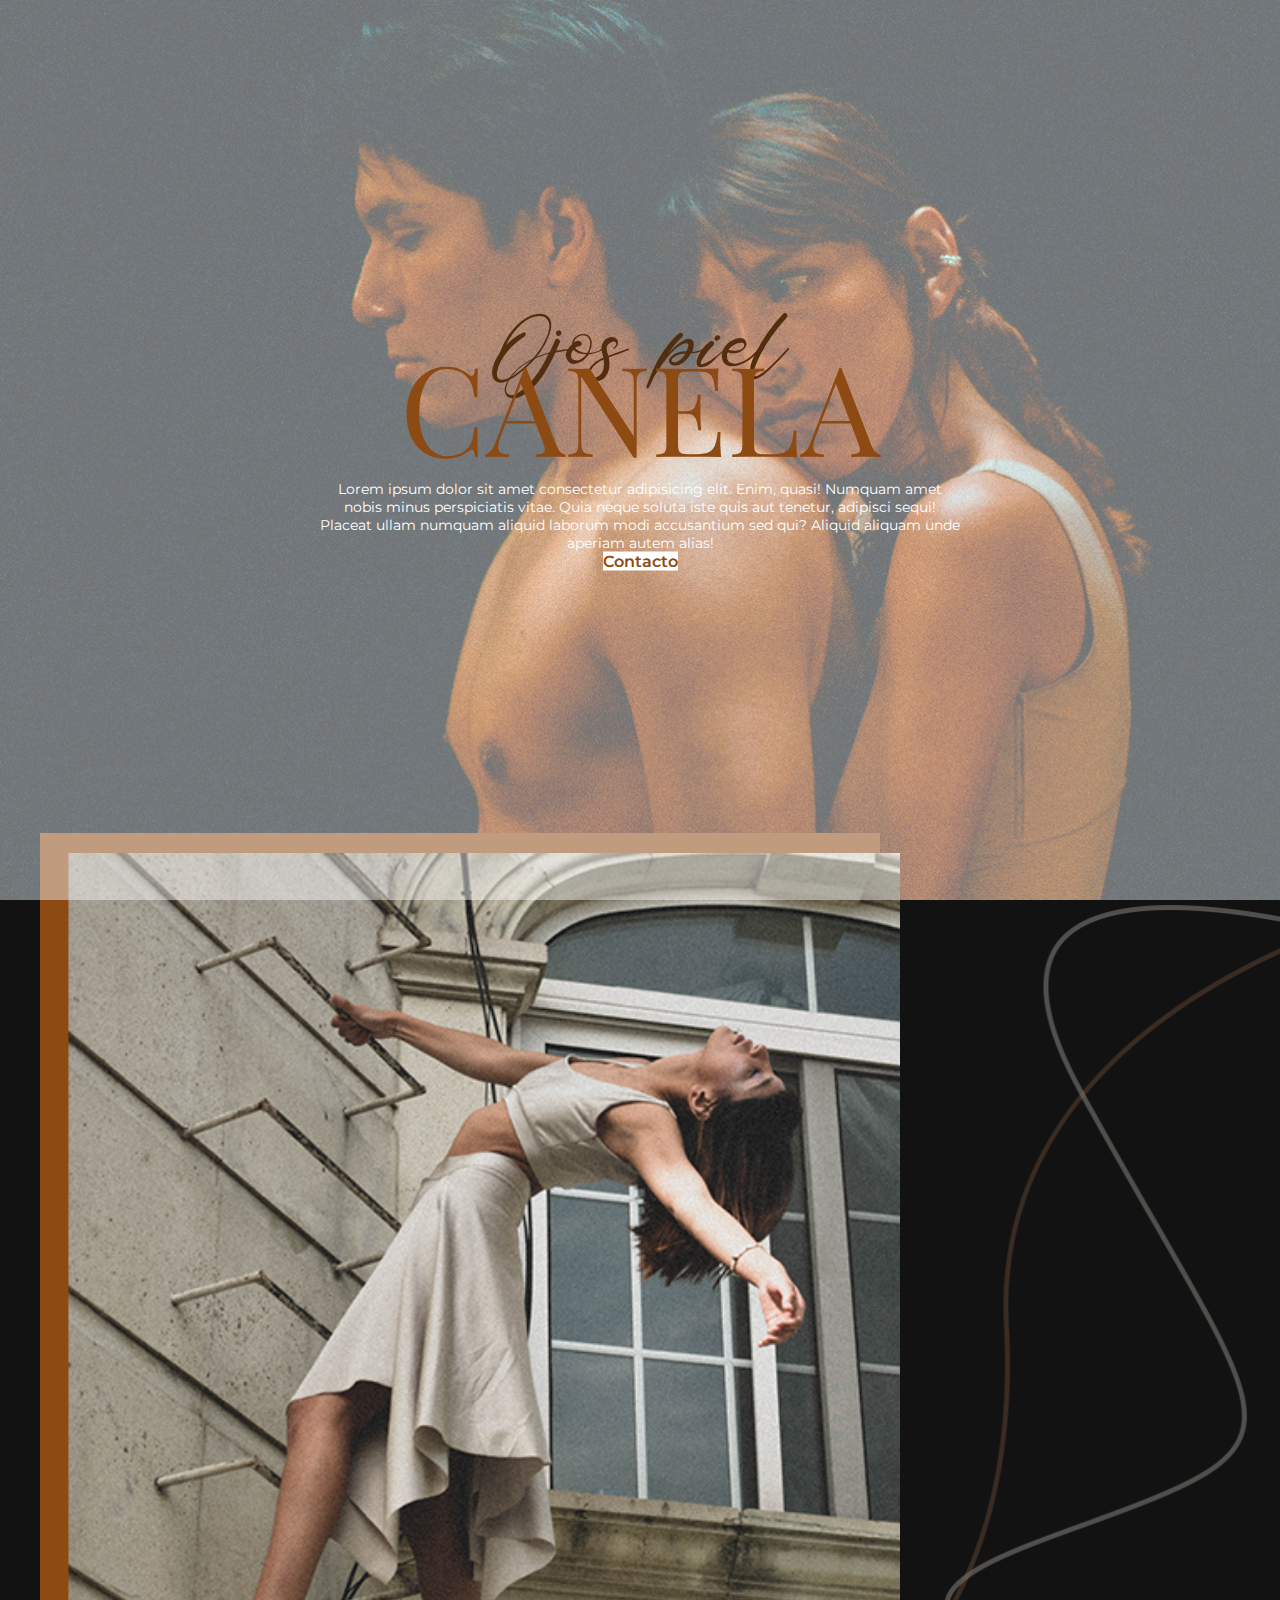
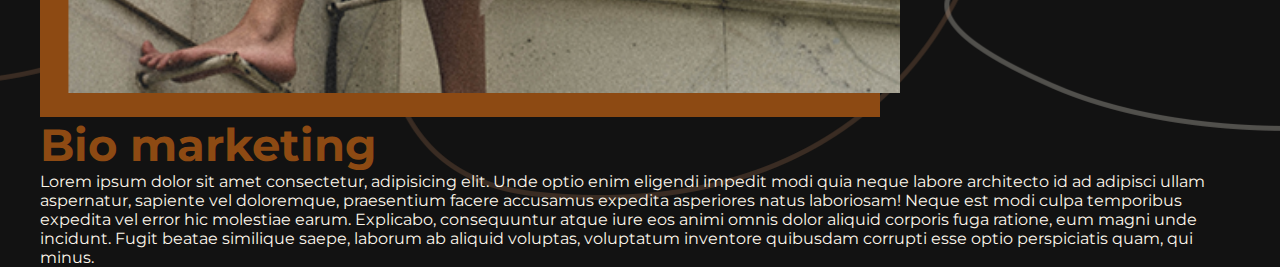
<file: index.html>
<!DOCTYPE html>
<html lang="es">

<head>
    <meta charset="UTF-8">
    <meta http-equiv="X-UA-Compatible" content="IE=edge">
    <meta name="viewport" content="width=device-width, initial-scale=1.0">
    <!-- meta -->
    <meta property="og:image" content="img/banner.png" />
    <meta name="description" content="Ojos Piel Canela" />

    <!-- <link rel="shortcut icon" href="img/favicon.png" type="image/x-icon"> -->

    <!-- FUENTE -->
    <link rel="preconnect" href="https://fonts.googleapis.com">
    <link rel="preconnect" href="https://fonts.gstatic.com" crossorigin>
    <link
        href="https://fonts.googleapis.com/css2?family=Montserrat:ital,wght@0,100;0,300;0,400;0,500;0,600;0,700;0,800;0,900;1,300;1,400;1,700&display=swap"
        rel="stylesheet">

    <!-- font awesome 5.15-->
    <link rel="stylesheet" href="https://cdnjs.cloudflare.com/ajax/libs/font-awesome/5.15.3/css/all.min.css"
        integrity="sha512-iBBXm8fW90+nuLcSKlbmrPcLa0OT92xO1BIsZ+ywDWZCvqsWgccV3gFoRBv0z+8dLJgyAHIhR35VZc2oM/gI1w=="
        crossorigin="anonymous" referrerpolicy="no-referrer" />

    <title>Ojos piel canela</title>
    <!-- style -->
    <link rel="stylesheet" href="css/styles.css">

    <!-- bootstrap -->
    <link href="https://cdn.jsdelivr.net/npm/bootstrap@5.0.1/dist/css/bootstrap.min.css" rel="stylesheet"
        integrity="sha384-+0n0xVW2eSR5OomGNYDnhzAbDsOXxcvSN1TPprVMTNDbiYZCxYbOOl7+AMvyTG2x" crossorigin="anonymous">


</head>

<body>
    <header>
        <!-- INICIO     DE MENU -->

        <nav class="" id="main-menu">

            <div class="logo">
                <a href="index.html"></a>
            </div>


            <div class="burger-menu" id="burger_menu">
                <a href="#menu-movil">
                    <i class="fas fa-bars"></i>
                </a>
            </div>
        </nav>

        <!-- FIN MENU -->


        <!-- MENU MOVIL -->
        <div class="menu-movil" id="menu_movil">
            <ul>
                <a href="index.html">
                    <li>INICIO</li>
                </a>
                <a href="music.html">
                    <li>MÚSICA</li>
                </a>
                <a href="videos.html">
                    <li>VIDEOS</li>
                </a>
                <a href="colaboracion.html">
                    <li>COLABORACIÓN</li>
                </a>
                <a href="contacto.html">
                    <li>CONTACTO</li>
                </a>
            </ul>

        </div>
        <!-- FIN MENU MOVIL -->
    </header>
    <!-- BANNER -->
    <main>
        <section>
            <div class="portada">

                <div class="titulo">

                    <h1>Ojos piel <br> <span>CANELA</span></h1>
                    <p>Lorem ipsum dolor sit amet consectetur adipisicing elit. Enim, quasi! Numquam amet nobis minus
                        perspiciatis vitae. Quia neque soluta iste quis aut tenetur, adipisci sequi! Placeat ullam
                        numquam aliquid laborum modi accusantium sed qui? Aliquid aliquam unde aperiam autem alias!</p>


                    <div class="buttons">
                        <a href="contacto.html" style="text-decoration: none;"><button type="button"
                                class="btn btn-info">Contacto</button></a>
                    </div>
                </div>
            </div>
        </section>
        <section id="bio_marketing">
            <div class="container about">
                <div class="row">
                    <div class="col-lg-12 d-flex flex-wrap justify-content-center align-items">
                        <div class="col-lg-6 col-md-12 d-flex justify-content-center">
                            <div class="cont-img">
                                <img src="img/imagen-bren-index.png" alt="">
                            </div>
                        </div>
                        <div class="col-lg-6 col-md-12 d-flex align-items-center justify-content-center my-5">
                            <div class="cont-text">
                                <h2>Bio marketing</h2>

                                <div class="parrafo">
                                    <p>Lorem ipsum dolor sit amet consectetur, adipisicing elit. Unde optio enim
                                        eligendi impedit modi quia neque labore architecto id ad adipisci ullam
                                        aspernatur, sapiente vel doloremque, praesentium facere accusamus expedita
                                        asperiores natus laboriosam! Neque est modi culpa temporibus expedita vel error
                                        hic molestiae earum. Explicabo, consequuntur atque iure eos animi omnis dolor
                                        aliquid corporis fuga ratione, eum magni unde incidunt. Fugit beatae similique
                                        saepe, laborum ab aliquid voluptas, voluptatum inventore quibusdam corrupti esse
                                        optio perspiciatis quam, qui minus.</p>
                                </div>
                            </div>
                        </div>
                    </div>
                </div>
            </div>
        </section>
    <script src="js/main.js"></script>
</body>
</html>
</file>
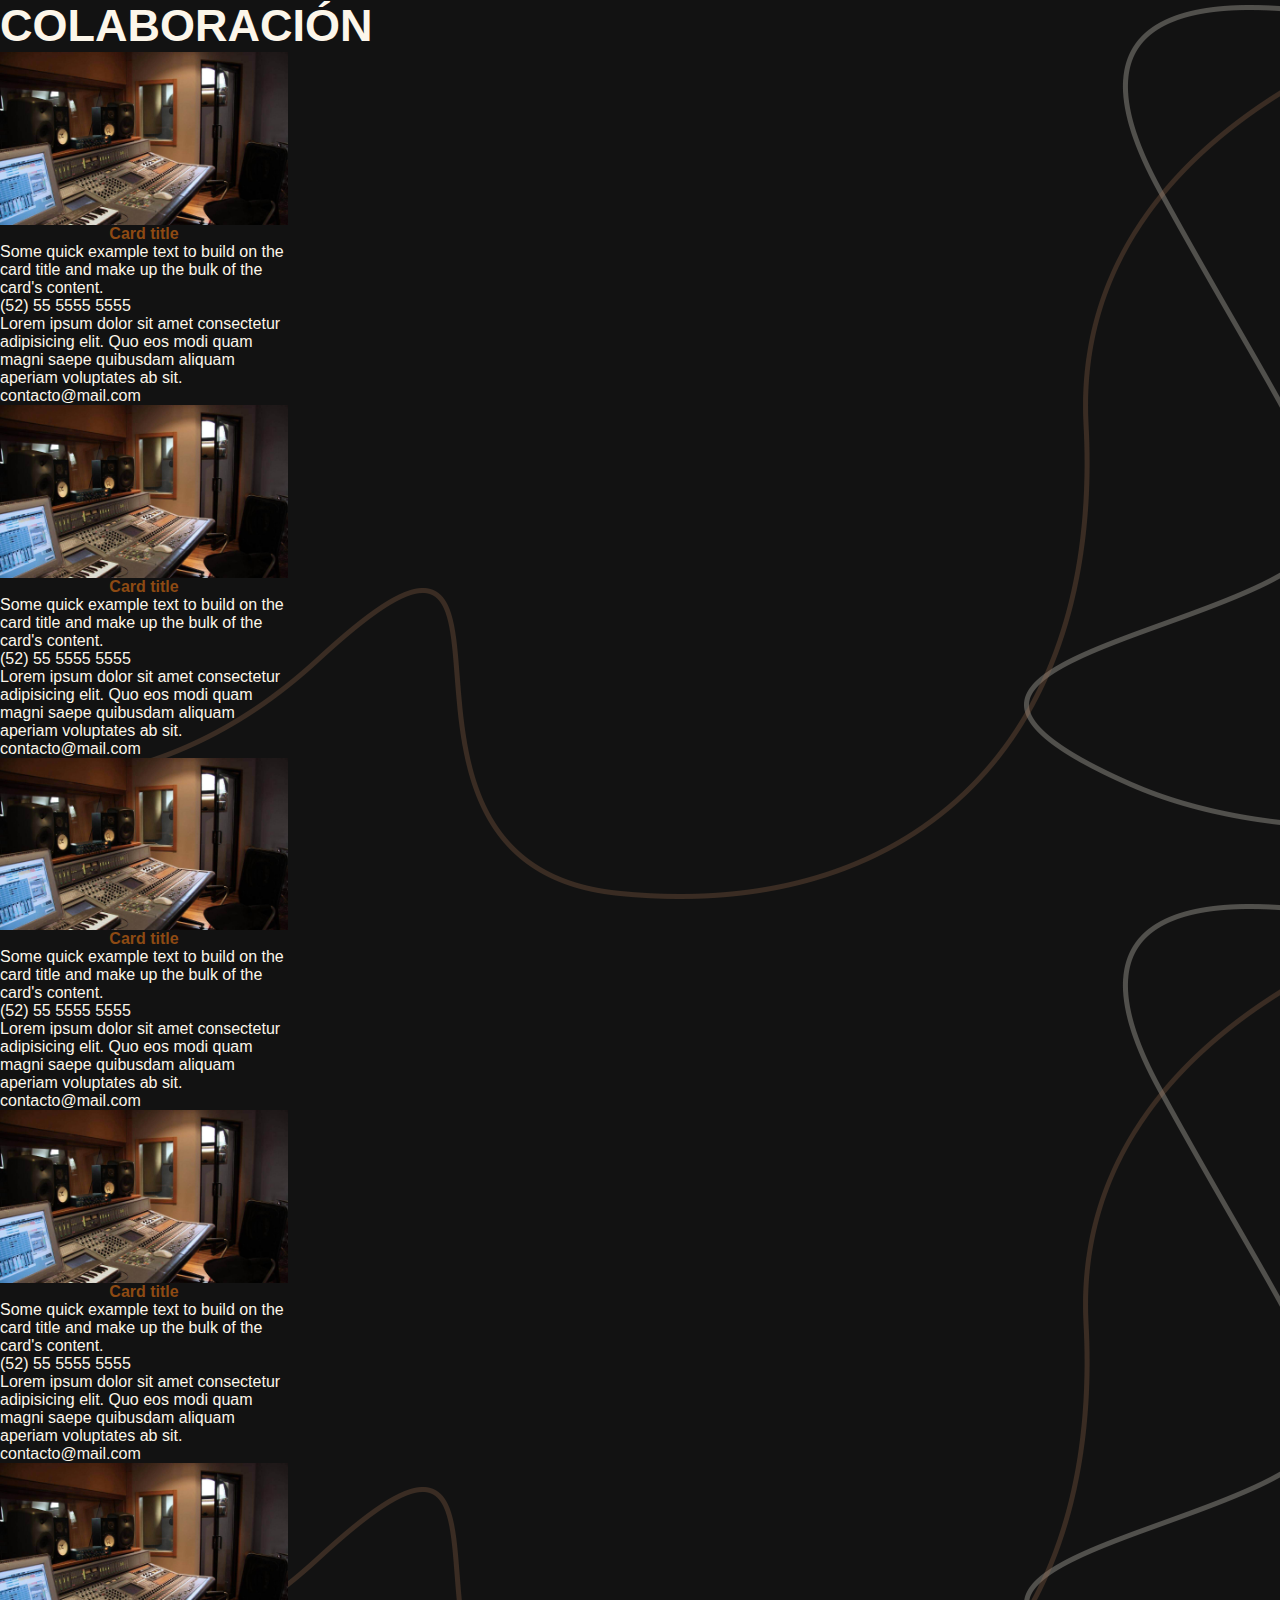
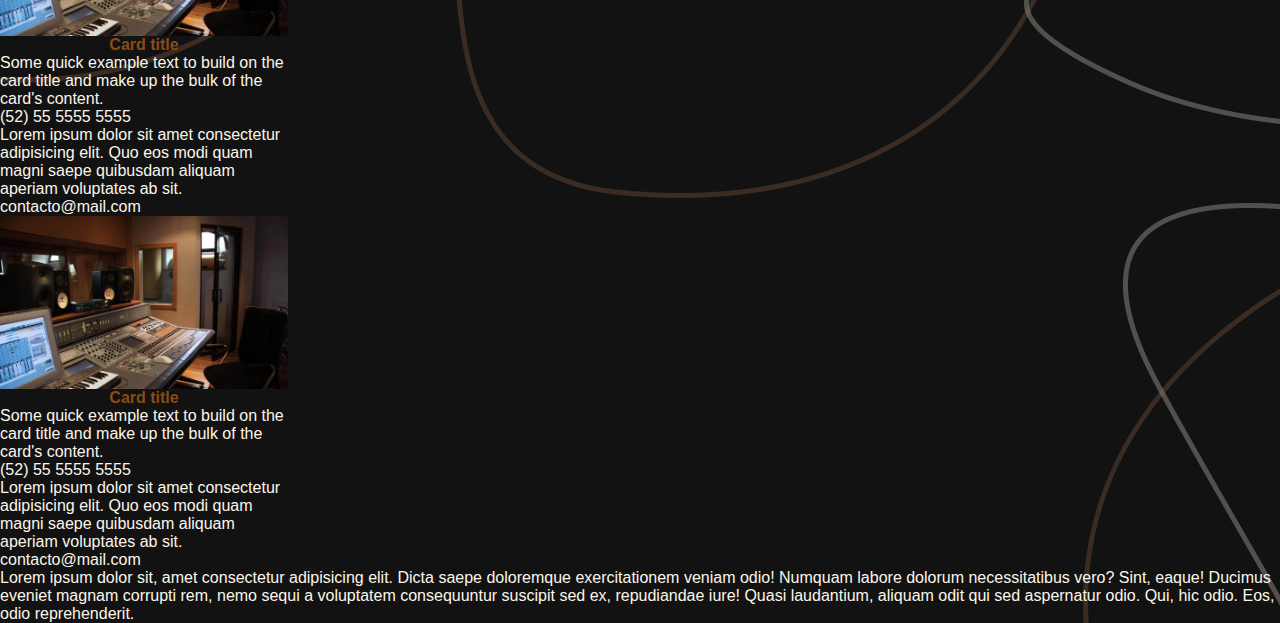
<file: colaboracion.html>
<!DOCTYPE html>
<html lang="es">

<head>
  <meta charset="UTF-8">
  <meta http-equiv="X-UA-Compatible" content="IE=edge">
  <meta name="viewport" content="width=device-width, initial-scale=1.0">
  <!-- meta -->
  <meta property="og:image" content="img/banner.png" />
  <meta name="description" content="Ojos Piel Canela" />

  <!-- font awesome 5.15-->
  <link rel="stylesheet" href="https://cdnjs.cloudflare.com/ajax/libs/font-awesome/5.15.3/css/all.min.css"
    integrity="sha512-iBBXm8fW90+nuLcSKlbmrPcLa0OT92xO1BIsZ+ywDWZCvqsWgccV3gFoRBv0z+8dLJgyAHIhR35VZc2oM/gI1w=="
    crossorigin="anonymous" referrerpolicy="no-referrer" />

  <title>Ojos Piel Canela</title>
  <!-- style -->
  <link rel="stylesheet" href="css/styles.css">
  <link rel="stylesheet" href="css/tabs.css">
  <!-- <link rel="shortcut icon" href="img/favicon.png" type="image/x-icon"> -->
  <!-- bootstrap -->
  <link href="https://cdn.jsdelivr.net/npm/bootstrap@5.0.1/dist/css/bootstrap.min.css" rel="stylesheet"
    integrity="sha384-+0n0xVW2eSR5OomGNYDnhzAbDsOXxcvSN1TPprVMTNDbiYZCxYbOOl7+AMvyTG2x" crossorigin="anonymous">

  <!-- JavaScript Bundle with Popper -->
  <script src="https://cdn.jsdelivr.net/npm/bootstrap@5.0.2/dist/js/bootstrap.bundle.min.js"
    integrity="sha384-MrcW6ZMFYlzcLA8Nl+NtUVF0sA7MsXsP1UyJoMp4YLEuNSfAP+JcXn/tWtIaxVXM" crossorigin="anonymous">
  </script>
</head>

<body>
    <header>
        <!-- INICIO     DE MENU -->

        <nav class="" id="main-menu">

            <div class="logo">
                <a href="index.html"></a>
            </div>


            <div class="burger-menu" id="burger_menu">
                <a href="#menu-movil">
                    <i class="fas fa-bars"></i>
                </a>
            </div>
        </nav>

        <!-- FIN MENU -->


        <!-- MENU MOVIL -->
        <div class="menu-movil" id="menu_movil">
            <ul>
                <a href="index.html">
                    <li>INICIO</li>
                </a>
                <a href="music.html">
                    <li>MÚSICA</li>
                </a>
                <a href="videos.html">
                    <li>VIDEOS</li>
                </a>
                <a href="colaboracion.html">
                    <li>COLABORACIÓN</li>
                </a>
                <a href="contacto.html">
                    <li>CONTACTO</li>
                </a>
            </ul>

        </div>
        <!-- FIN MENU MOVIL -->
    </header>

  <main>
    <section id="music-back">
      <div class="my-5 d-flex justify-content-center">
        <h2 class="text-white mt-5">
          COLABORACIÓN
        </h2>
      </div>
      <div class="container">
        <div class="row">
          <div class="col-lg-12 d-flex flex-wrap justify-content-around">

            <div class="col-lg-4 card my-4" style="width: 18rem;">

              <img src="img/como-abrir-una-disquera.jpg" class="" alt="">
              <div class="card-body p-0 my-2">
                <h5 class="card-title">Card title</h5>
                <p class="card-text text-white">Some quick example text to build on the card title and make up the bulk
                  of the card's content.</p>
                <ul class="list-group">
                  <li class="my-2">
                    <i class="fas fa-phone-alt text-white"></i>
                    <span class="text-white">
                      (52) 55 5555 5555
                    </span>
                  </li>
                  <li class="my-2">
                    <i class="fas fa-map-marker-alt text-white"></i>
                    <span class="text-white">
                      Lorem ipsum dolor sit amet consectetur adipisicing elit. Quo eos modi quam magni saepe quibusdam
                      aliquam aperiam voluptates ab sit.
                    </span>
                  </li>
                  <li class="my-2">
                    <i class="far fa-envelope text-white"></i><span class="text-white mx-2">contacto@mail.com</span>
                  </li>
                </ul>
              </div>

            </div>

            <div class="col-lg-4 card my-4" style="width: 18rem;">

              <img src="img/como-abrir-una-disquera.jpg" class="" alt="">
              <div class="card-body p-0 my-2">
                <h5 class="card-title">Card title</h5>
                <p class="card-text text-white">Some quick example text to build on the card title and make up the bulk
                  of the card's content.</p>
                  <ul class="list-group">
                    <li class="my-2">
                      <i class="fas fa-phone-alt text-white"></i> 
                      <span class="text-white">
                        (52) 55 5555 5555
                      </span>
                    </li>
                    <li class="my-2">
                      <i class="fas fa-map-marker-alt text-white"></i>
                      <span class="text-white">
                        Lorem ipsum dolor sit amet consectetur adipisicing elit. Quo eos modi quam magni saepe quibusdam aliquam aperiam voluptates ab sit.
                      </span>
                    </li>
                    <li class="my-2">
                      <i class="far fa-envelope text-white"></i><span class="text-white mx-2">contacto@mail.com</span>
                    </li>
                  </ul>
              </div>

            </div>

            <div class="col-lg-4 card my-4" style="width: 18rem;">

              <img src="img/como-abrir-una-disquera.jpg" class="" alt="">
              <div class="card-body p-0 my-2">
                <h5 class="card-title">Card title</h5>
                <p class="card-text text-white">Some quick example text to build on the card title and make up the bulk
                  of the card's content.</p>
                  <ul class="list-group">
                    <li class="my-2">
                      <i class="fas fa-phone-alt text-white"></i> 
                      <span class="text-white">
                        (52) 55 5555 5555
                      </span>
                    </li>
                    <li class="my-2">
                      <i class="fas fa-map-marker-alt text-white"></i>
                      <span class="text-white">
                        Lorem ipsum dolor sit amet consectetur adipisicing elit. Quo eos modi quam magni saepe quibusdam aliquam aperiam voluptates ab sit.
                      </span>
                    </li>
                    <li class="my-2">
                      <i class="far fa-envelope text-white"></i><span class="text-white mx-2">contacto@mail.com</span>
                    </li>
                  </ul>
              </div>

            </div>

            <div class="col-lg-4 card my-4" style="width: 18rem;">

              <img src="img/como-abrir-una-disquera.jpg" class="" alt="">
              <div class="card-body p-0 my-2">
                <h5 class="card-title">Card title</h5>
                <p class="card-text text-white">Some quick example text to build on the card title and make up the bulk
                  of the card's content.</p>
                  <ul class="list-group">
                    <li class="my-2">
                      <i class="fas fa-phone-alt text-white"></i> 
                      <span class="text-white">
                        (52) 55 5555 5555
                      </span>
                    </li>
                    <li class="my-2">
                      <i class="fas fa-map-marker-alt text-white"></i>
                      <span class="text-white">
                        Lorem ipsum dolor sit amet consectetur adipisicing elit. Quo eos modi quam magni saepe quibusdam aliquam aperiam voluptates ab sit.
                      </span>
                    </li>
                    <li class="my-2">
                      <i class="far fa-envelope text-white"></i><span class="text-white mx-2">contacto@mail.com</span>
                    </li>
                  </ul>
              </div>

            </div>

            <div class="col-lg-4 card my-4" style="width: 18rem;">

              <img src="img/como-abrir-una-disquera.jpg" class="" alt="">
              <div class="card-body p-0 my-2">
                <h5 class="card-title">Card title</h5>
                <p class="card-text text-white">Some quick example text to build on the card title and make up the bulk
                  of the card's content.</p>
                  <ul class="list-group">
                    <li class="my-2">
                      <i class="fas fa-phone-alt text-white"></i> 
                      <span class="text-white">
                        (52) 55 5555 5555
                      </span>
                    </li>
                    <li class="my-2">
                      <i class="fas fa-map-marker-alt text-white"></i>
                      <span class="text-white">
                        Lorem ipsum dolor sit amet consectetur adipisicing elit. Quo eos modi quam magni saepe quibusdam aliquam aperiam voluptates ab sit.
                      </span>
                    </li>
                    <li class="my-2">
                      <i class="far fa-envelope text-white"></i><span class="text-white mx-2">contacto@mail.com</span>
                    </li>
                  </ul>
              </div>

            </div>

            <div class="col-lg-4 card my-4" style="width: 18rem;">

              <img src="img/como-abrir-una-disquera.jpg" class="" alt="">
              <div class="card-body p-0 my-2">
                <h5 class="card-title">Card title</h5>
                <p class="card-text text-white">Some quick example text to build on the card title and make up the bulk
                  of the card's content.</p>
                  <ul class="list-group">
                    <li class="my-2">
                      <i class="fas fa-phone-alt text-white"></i> 
                      <span class="text-white">
                        (52) 55 5555 5555
                      </span>
                    </li>
                    <li class="my-2">
                      <i class="fas fa-map-marker-alt text-white"></i>
                      <span class="text-white">
                        Lorem ipsum dolor sit amet consectetur adipisicing elit. Quo eos modi quam magni saepe quibusdam aliquam aperiam voluptates ab sit.
                      </span>
                    </li>
                    <li class="my-2">
                      <i class="far fa-envelope text-white"></i><span class="text-white mx-2">contacto@mail.com</span>
                    </li>
                  </ul>
              </div>

            </div>
          </div>


        </div>
      </div>
      <div class="container">
        <div class="row">
          <div class="col-lg-12 text-center my-5">
            <p class="text-white">Lorem ipsum dolor sit, amet consectetur adipisicing elit. Dicta saepe doloremque
              exercitationem veniam
              odio! Numquam labore dolorum necessitatibus vero? Sint, eaque! Ducimus eveniet magnam corrupti rem, nemo
              sequi a voluptatem consequuntur suscipit sed ex, repudiandae iure! Quasi laudantium, aliquam odit qui sed
              aspernatur odio. Qui, hic odio. Eos, odio reprehenderit.</p>
          </div>
        </div>
      </div>
    </section>

  </main>


  <!-- bootstrap -->
  <script src="https://code.jquery.com/jquery-3.4.1.slim.min.js"
    integrity="sha384-J6qa4849blE2+poT4WnyKhv5vZF5SrPo0iEjwBvKU7imGFAV0wwj1yYfoRSJoZ+n" crossorigin="anonymous">
  </script>
  <script src="https://cdn.jsdelivr.net/npm/popper.js@1.16.0/dist/umd/popper.min.js"
    integrity="sha384-Q6E9RHvbIyZFJoft+2mJbHaEWldlvI9IOYy5n3zV9zzTtmI3UksdQRVvoxMfooAo" crossorigin="anonymous">
  </script>
  <script src="https://stackpath.bootstrapcdn.com/bootstrap/4.4.1/js/bootstrap.min.js"
    integrity="sha384-wfSDF2E50Y2D1uUdj0O3uMBJnjuUD4Ih7YwaYd1iqfktj0Uod8GCExl3Og8ifwB6" crossorigin="anonymous">
  </script>
  <!-- bootstrap -->

  <!-- JSON -->
  <script src="js/app.js"></script>
  <script src="js/tabs.js"></script>
  <script src="js/plataformas.js"></script>
  <script src="js/especiales.js"></script>
  <script src="js/maLigera.js"></script>
  <script src="js/main.js"></script>


</body>

</html>
</file>
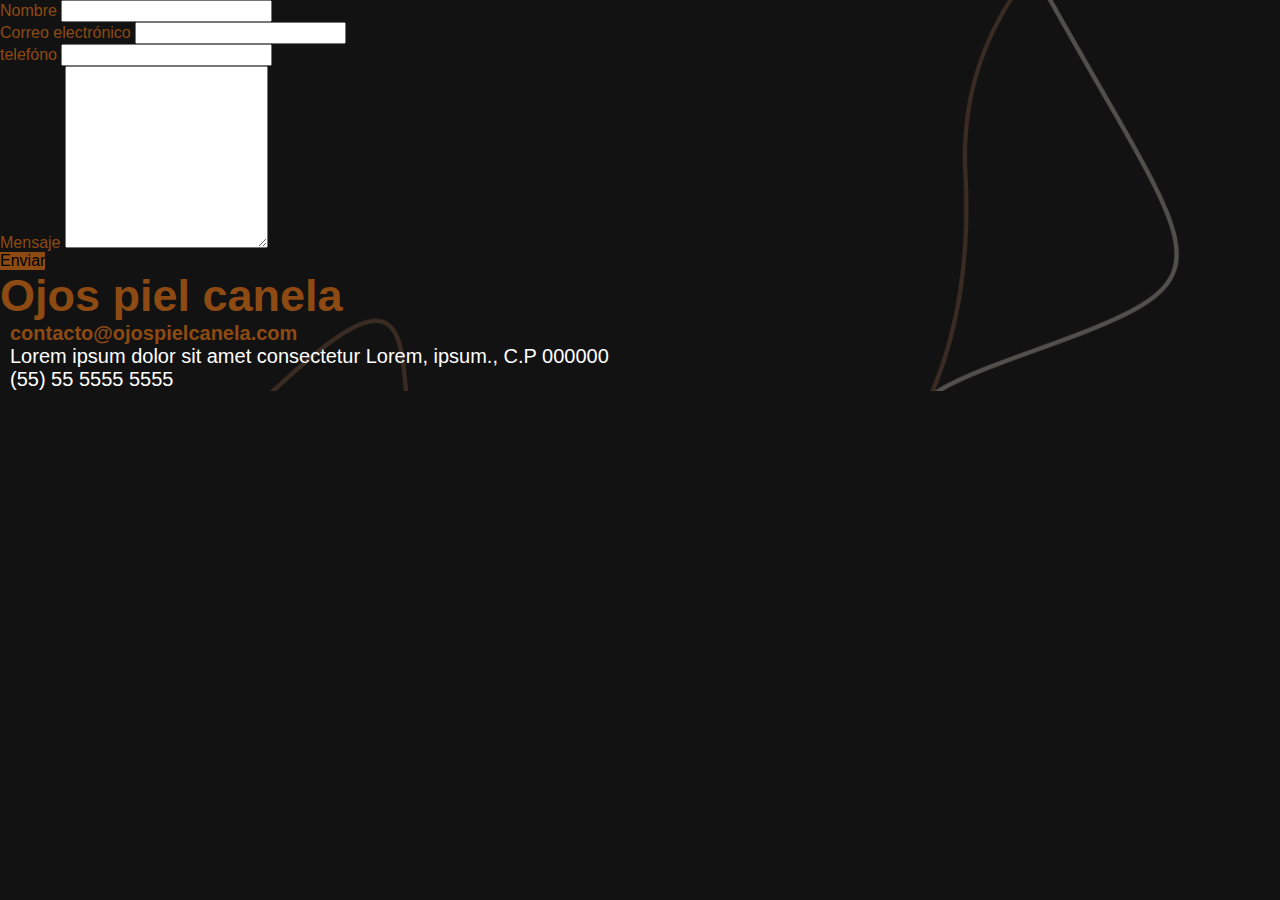
<file: contacto.html>
<!DOCTYPE html>
<html lang="en">

<head>
    <meta charset="UTF-8">
    <meta http-equiv="X-UA-Compatible" content="IE=edge">
    <meta name="viewport" content="width=device-width, initial-scale=1.0">
    <!-- meta -->
    <meta property="og:image" content="img/banner.png" />
    <meta name="description" content="Ojos Piel Canela" />

    <!-- <link rel="shortcut icon" href="img/favicon.png" type="image/x-icon"> -->
    
    <!-- font awesome 5.15-->
    <link rel="stylesheet" href="https://cdnjs.cloudflare.com/ajax/libs/font-awesome/5.15.3/css/all.min.css"
        integrity="sha512-iBBXm8fW90+nuLcSKlbmrPcLa0OT92xO1BIsZ+ywDWZCvqsWgccV3gFoRBv0z+8dLJgyAHIhR35VZc2oM/gI1w=="
        crossorigin="anonymous" referrerpolicy="no-referrer" />
        
    <title>Ojos Piel Canela</title>
    <!-- style -->
    <link rel="stylesheet" href="css/styles.css">

    <!-- bootstrap -->
    <link href="https://cdn.jsdelivr.net/npm/bootstrap@5.0.1/dist/css/bootstrap.min.css" rel="stylesheet"
        integrity="sha384-+0n0xVW2eSR5OomGNYDnhzAbDsOXxcvSN1TPprVMTNDbiYZCxYbOOl7+AMvyTG2x" crossorigin="anonymous">
        <link rel="shortcut icon" href="img/favicon.png" type="image/x-icon">
        

</head>

<body>
    <header>
        <!-- INICIO     DE MENU -->

        <nav class="" id="main-menu">

            <div class="logo">
                <a href="index.html"></a>
            </div>


            <div class="burger-menu" id="burger_menu">
                <a href="#menu-movil">
                    <i class="fas fa-bars"></i>
                </a>
            </div>
        </nav>

        <!-- FIN MENU -->


        <!-- MENU MOVIL -->
        <div class="menu-movil" id="menu_movil">
            <ul>
                <a href="index.html">
                    <li>INICIO</li>
                </a>
                <a href="music.html">
                    <li>MÚSICA</li>
                </a>
                <a href="videos.html">
                    <li>VIDEOS</li>
                </a>
                <a href="colaboracion.html">
                    <li>COLABORACIÓN</li>
                </a>
                <a href="contacto.html">
                    <li>CONTACTO</li>
                </a>
            </ul>

        </div>
        <!-- FIN MENU MOVIL -->
    </header>
     <!-- BANNER -->

    <main>

        <section id="bio_marketing">
            <div class="container my-5 cont-contact">
                <div class="row">
                    <div class="col-lg-12 col-md-12 my-5 d-flex flex-wrap justify-content-center">
                        <div class="col-lg-6 col-md-12 col-sm-12 cont-left p-5">
                            <form action="correos.php" method="POST">
                                <div class="form-row ">
                                    <!-- <h1 style="font-size: 28px!important;">Contáctanos</h1> -->
                                    <div class="form-group col-md-12">
                                        <label for="inputName">Nombre</label>
                                        <input type="text" class="form-control" id="inputName" name="nombre">
                                    </div>
                                    <div class="form-group col-md-12">
                                        <label for="inputEmail4">Correo electrónico</label>
                                        <input type="email" class="form-control" id="inputEmai" name="email">
                                    </div>
                                    <div class="form-group col-md-12">
                                        <label for="inputEmail4">telefóno</label>
                                        <input type="number" class="form-control" id="inputEmail" name="telefono">
                                    </div>
                                    <div class="form-group col-lg-12">
                                        <label for="textArea">Mensaje</label>
                                        <textarea name="mensaje" id="" cols="20" rows="10" class="form-control" ></textarea>
                                    </div>
                                    <button type="submit" class="btn btn-success my-4 col-12 p-3">Enviar</button>
                                </div>
                            </form>
                        </div>
                        <div class="col-lg-6 col-md-12 cont-right p-5">
                            <h2>Ojos piel canela</h2>
                            
                           <div>
                                <span style="font-size: 20px;"><i class="fas fa-map-marker-alt" style="font-size: 20px; margin: 0 10px 0 0;"></i>contacto@ojospielcanela.com</span>
                           </div>
                          <div>
                                <p style="font-size: 20px;"><i class="fas fa-map-marker-alt" style="margin: 0 10px 0 0;"></i>Lorem ipsum dolor sit amet consectetur Lorem, ipsum., C.P 000000
                                </p>
                          </div>
                            <div class="cont-img">
                                <p style="font-size: 20px;"><i class="fas fa-phone-alt" style="margin: 0 10px 0 0;"></i>(55) 55 5555 5555</p>
                            </div>
                        </div>
                    </div>
                </div>
            </div>
        </section>
    </main>
 
<script src="js/main.js"></script>

</body>

</html>
</file>
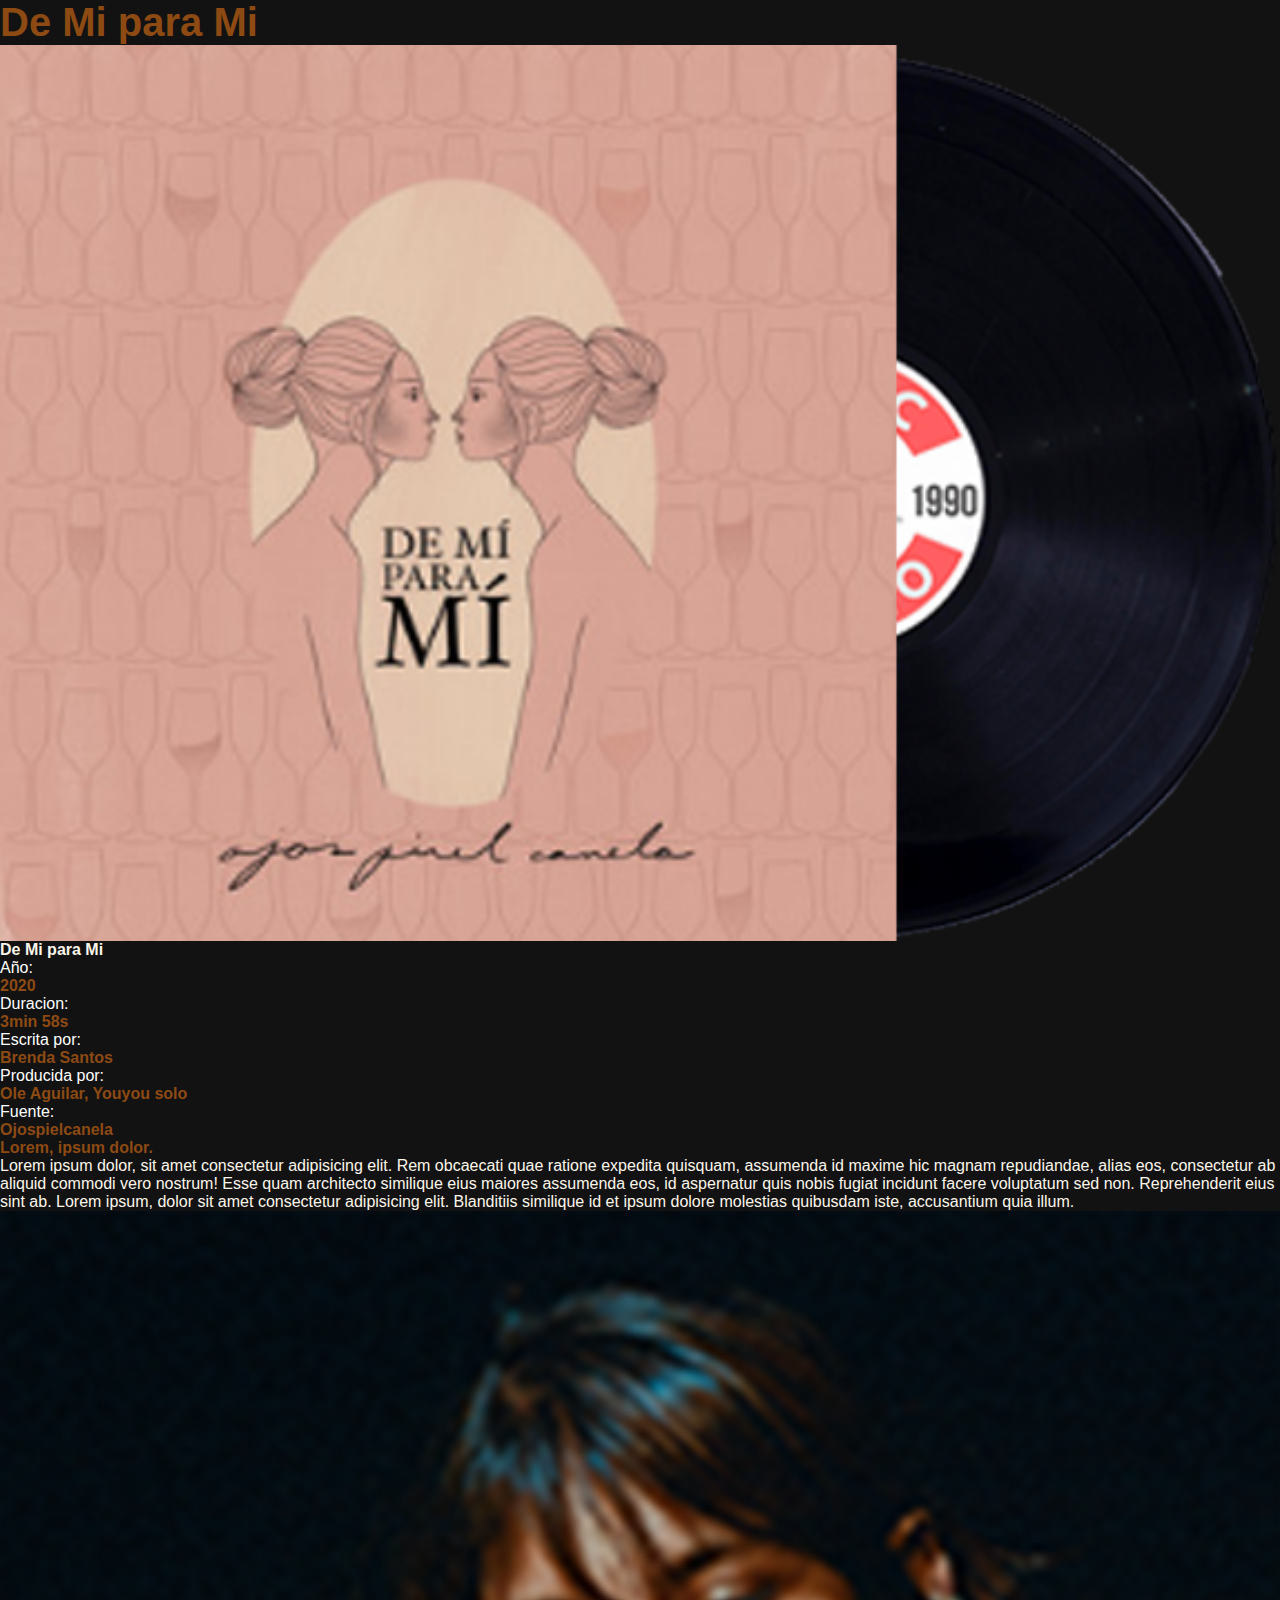
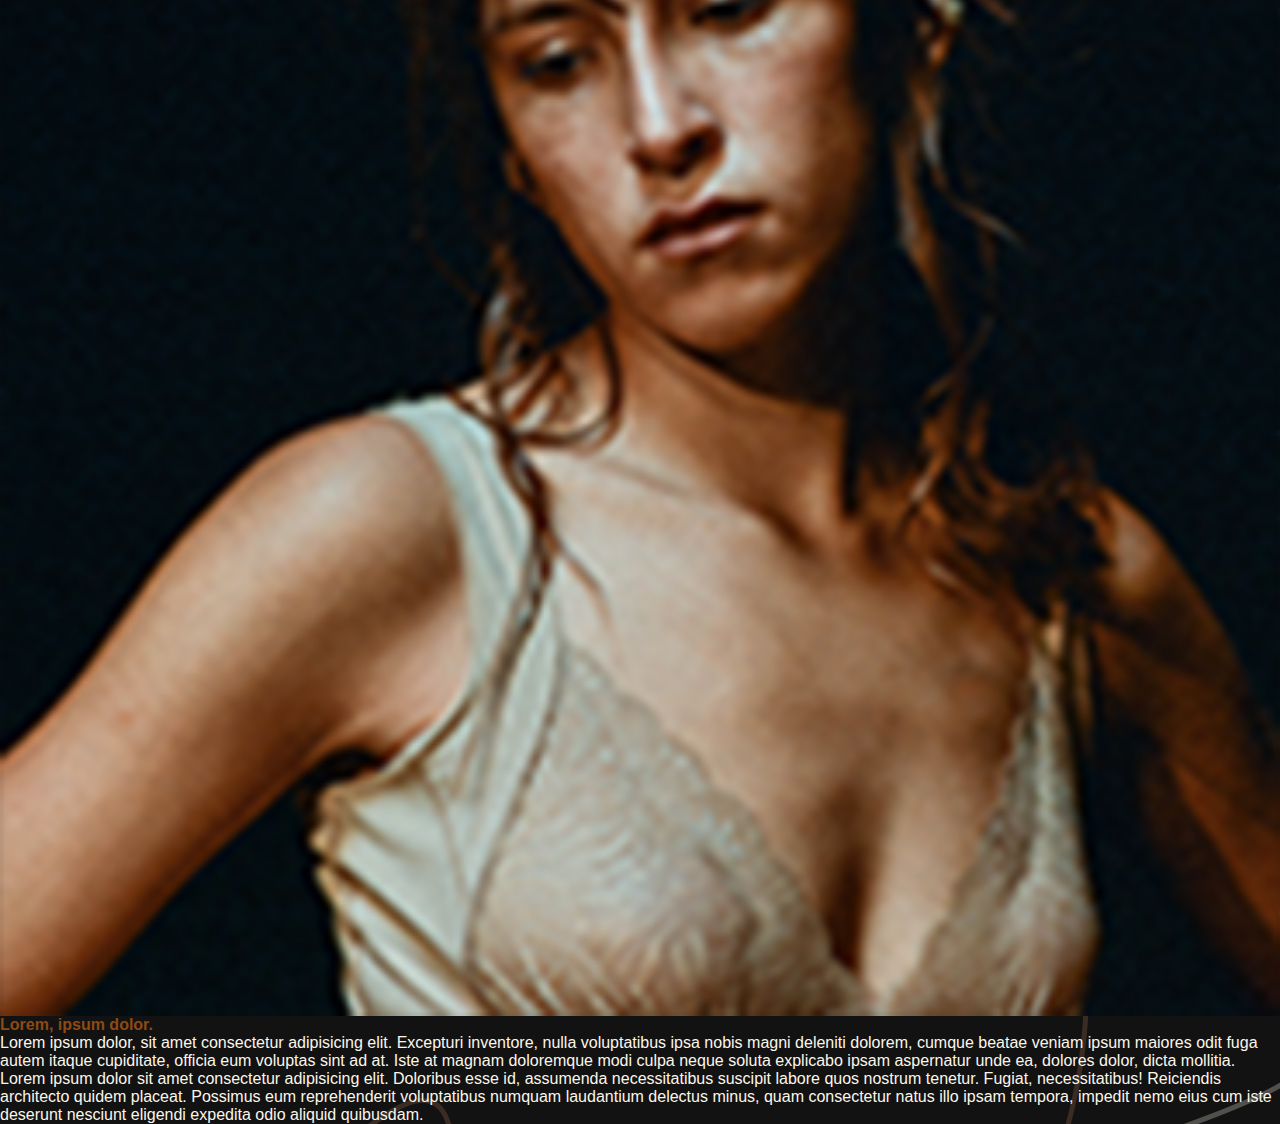
<file: disco-1.html>
<!DOCTYPE html>
<html lang="es">

<head>
  <meta charset="UTF-8">
  <meta http-equiv="X-UA-Compatible" content="IE=edge">
  <meta name="viewport" content="width=device-width, initial-scale=1.0">
  <!-- meta -->
  <meta property="og:image" content="img/banner.png" />
  <meta name="description" content="Ojos Piel Canela" />


  <!-- font awesome 5.15-->
  <link rel="stylesheet" href="https://cdnjs.cloudflare.com/ajax/libs/font-awesome/5.15.3/css/all.min.css"
    integrity="sha512-iBBXm8fW90+nuLcSKlbmrPcLa0OT92xO1BIsZ+ywDWZCvqsWgccV3gFoRBv0z+8dLJgyAHIhR35VZc2oM/gI1w=="
    crossorigin="anonymous" referrerpolicy="no-referrer" />

  <title>Ojos Piel Canela</title>
  <!-- style -->
  <link rel="stylesheet" href="css/styles.css">
  <link rel="stylesheet" href="css/tabs.css">
  <!-- <link rel="shortcut icon" href="img/favicon.png" type="image/x-icon"> -->
  <!-- bootstrap -->
  <link href="https://cdn.jsdelivr.net/npm/bootstrap@5.0.1/dist/css/bootstrap.min.css" rel="stylesheet"
    integrity="sha384-+0n0xVW2eSR5OomGNYDnhzAbDsOXxcvSN1TPprVMTNDbiYZCxYbOOl7+AMvyTG2x" crossorigin="anonymous">

  <!-- JavaScript Bundle with Popper -->
  <script src="https://cdn.jsdelivr.net/npm/bootstrap@5.0.2/dist/js/bootstrap.bundle.min.js"
    integrity="sha384-MrcW6ZMFYlzcLA8Nl+NtUVF0sA7MsXsP1UyJoMp4YLEuNSfAP+JcXn/tWtIaxVXM" crossorigin="anonymous">
  </script>
</head>

<body>
  <header>
    <!-- INICIO     DE MENU -->

    <nav class="" id="main-menu">

      <div class="logo">
        <a href="index.html"></a>
      </div>


      <div class="burger-menu" id="burger_menu">
        <a href="#menu-movil">
          <i class="fas fa-bars"></i>
        </a>
      </div>
    </nav>

    <!-- FIN MENU -->


    <!-- MENU MOVIL -->
    <div class="menu-movil" id="menu_movil">
      <ul>
          <a href="index.html">
              <li>INICIO</li>
          </a>
          <a href="music.html">
              <li>MÚSICA</li>
          </a>
          <a href="videos.html">
              <li>VIDEOS</li>
          </a>
          <a href="colaboracion.html">
              <li>COLABORACIÓN</li>
          </a>
          <a href="contacto.html">
              <li>CONTACTO</li>
          </a>
      </ul>

  </div>
    <!-- FIN MENU MOVIL -->
  </header>

  <main>
    <section>
      <div class="container">
        <div class="row">
          <div class="col-lg-12 text-center my-5">
            <h1 class="title-gral my-5">De Mi para Mi</h1>
          </div>
        </div>
      </div>
    </section>
    <section>
      <div class="container">
        <div class="row">
          <div class="col-lg-12 d-flex align-items-center">
            <div class="col-lg-6 d-flex align-items-center ">
              <div class="col-lg-10 ">
                <img src="img/cancion-1.png" alt="">
              </div>
            </div>
            <div class="col-lg-6">
                <h4 class="text-white mb-5">De Mi para Mi</h4>
                <ul class="lista-det m-0 p-0">
                  <li>Año:</li>
                  <li>2020</li>
                  <li>Duracion:</li>
                  <li>3min 58s</li>
                  <li>Escrita por:</li>
                  <li>Brenda Santos</li>
                  <li>Producida por:</li>
                  <li>Ole Aguilar, Youyou solo</li>
                  <li>Fuente:</li>
                  <li>Ojospielcanela</li>
                </ul>
           
            </div>
          </div>
        </div>
      </div>
    </section>
    <section>
      <div class="container">
        <div class="row">
          <div class="col-lg-12 my-5">
            <div class="my-5">
              <h4>
                Lorem, ipsum dolor.
              </h4>
              <p class="text-white">Lorem ipsum dolor, sit amet consectetur adipisicing elit. Rem obcaecati quae ratione
                expedita quisquam,
                assumenda id maxime hic magnam repudiandae, alias eos, consectetur ab aliquid commodi vero nostrum! Esse
                quam architecto similique eius maiores assumenda eos, id aspernatur quis nobis fugiat incidunt facere
                voluptatum sed non. Reprehenderit eius sint ab. Lorem ipsum, dolor sit amet consectetur adipisicing
                elit. Blanditiis similique id et ipsum dolore molestias quibusdam iste, accusantium quia illum.</p>
            </div>
          </div>
        </div>
      </div>
    </section>
    <section id="music-back">
      <div class="container">
        <div class="row">
          <div class="col-lg-12 my-5 d-flex flex-wrap">
            <div class="col-lg-5">
              <div class="col-10">
                <img src="img/detalles-cacion-img.png" alt="">
              </div>
            </div>
            <div class="col-lg-6 ms-5">
              <div class="mb-5">
                <h4>Lorem, ipsum dolor.</h4>
              </div>
              <div class="mt-5">
                <p class="text-white">Lorem ipsum dolor, sit amet consectetur adipisicing elit. Excepturi inventore,
                  nulla voluptatibus
                  ipsa nobis magni deleniti dolorem, cumque beatae veniam ipsum maiores odit fuga autem itaque
                  cupiditate, officia eum voluptas sint ad at. Iste at magnam doloremque modi culpa neque soluta
                  explicabo ipsam aspernatur unde ea, dolores dolor, dicta mollitia.
                </p>
                <p class="text-white">Lorem ipsum dolor sit amet consectetur adipisicing elit. Doloribus esse id,
                  assumenda necessitatibus
                  suscipit labore quos nostrum tenetur. Fugiat, necessitatibus! Reiciendis architecto quidem placeat.
                  Possimus eum reprehenderit voluptatibus numquam laudantium delectus minus, quam consectetur natus illo
                  ipsam tempora, impedit nemo eius cum iste deserunt nesciunt eligendi expedita odio aliquid quibusdam.
                </p>
              </div>
            </div>
          </div>
        </div>
      </div>
    </section>

  </main>


  <!-- bootstrap -->
  <script src="https://code.jquery.com/jquery-3.4.1.slim.min.js"
    integrity="sha384-J6qa4849blE2+poT4WnyKhv5vZF5SrPo0iEjwBvKU7imGFAV0wwj1yYfoRSJoZ+n" crossorigin="anonymous">
  </script>
  <script src="https://cdn.jsdelivr.net/npm/popper.js@1.16.0/dist/umd/popper.min.js"
    integrity="sha384-Q6E9RHvbIyZFJoft+2mJbHaEWldlvI9IOYy5n3zV9zzTtmI3UksdQRVvoxMfooAo" crossorigin="anonymous">
  </script>
  <script src="https://stackpath.bootstrapcdn.com/bootstrap/4.4.1/js/bootstrap.min.js"
    integrity="sha384-wfSDF2E50Y2D1uUdj0O3uMBJnjuUD4Ih7YwaYd1iqfktj0Uod8GCExl3Og8ifwB6" crossorigin="anonymous">
  </script>
  <!-- bootstrap -->

  <!-- JSON -->
  <script src="js/app.js"></script>
  <script src="js/tabs.js"></script>
  <script src="js/plataformas.js"></script>
  <script src="js/especiales.js"></script>
  <script src="js/maLigera.js"></script>
  <script src="js/main.js"></script>


</body>

</html>
</file>
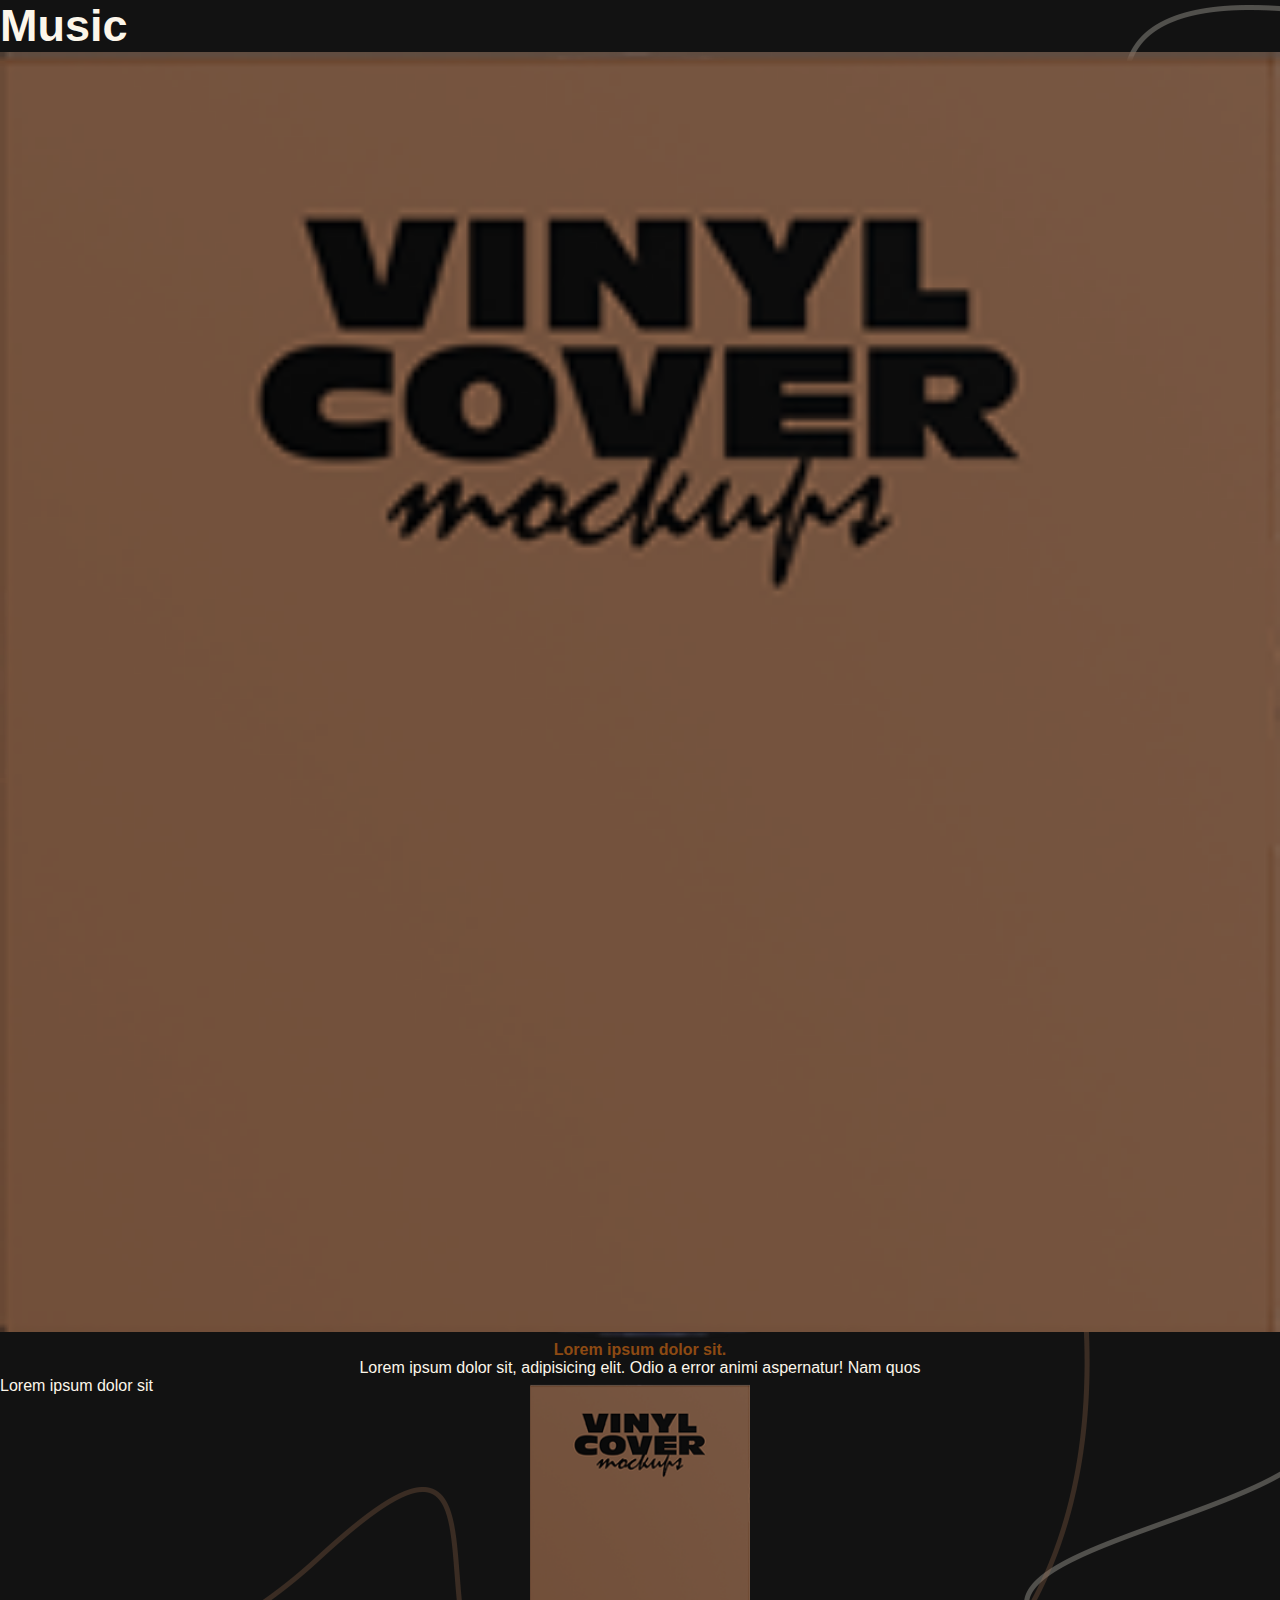
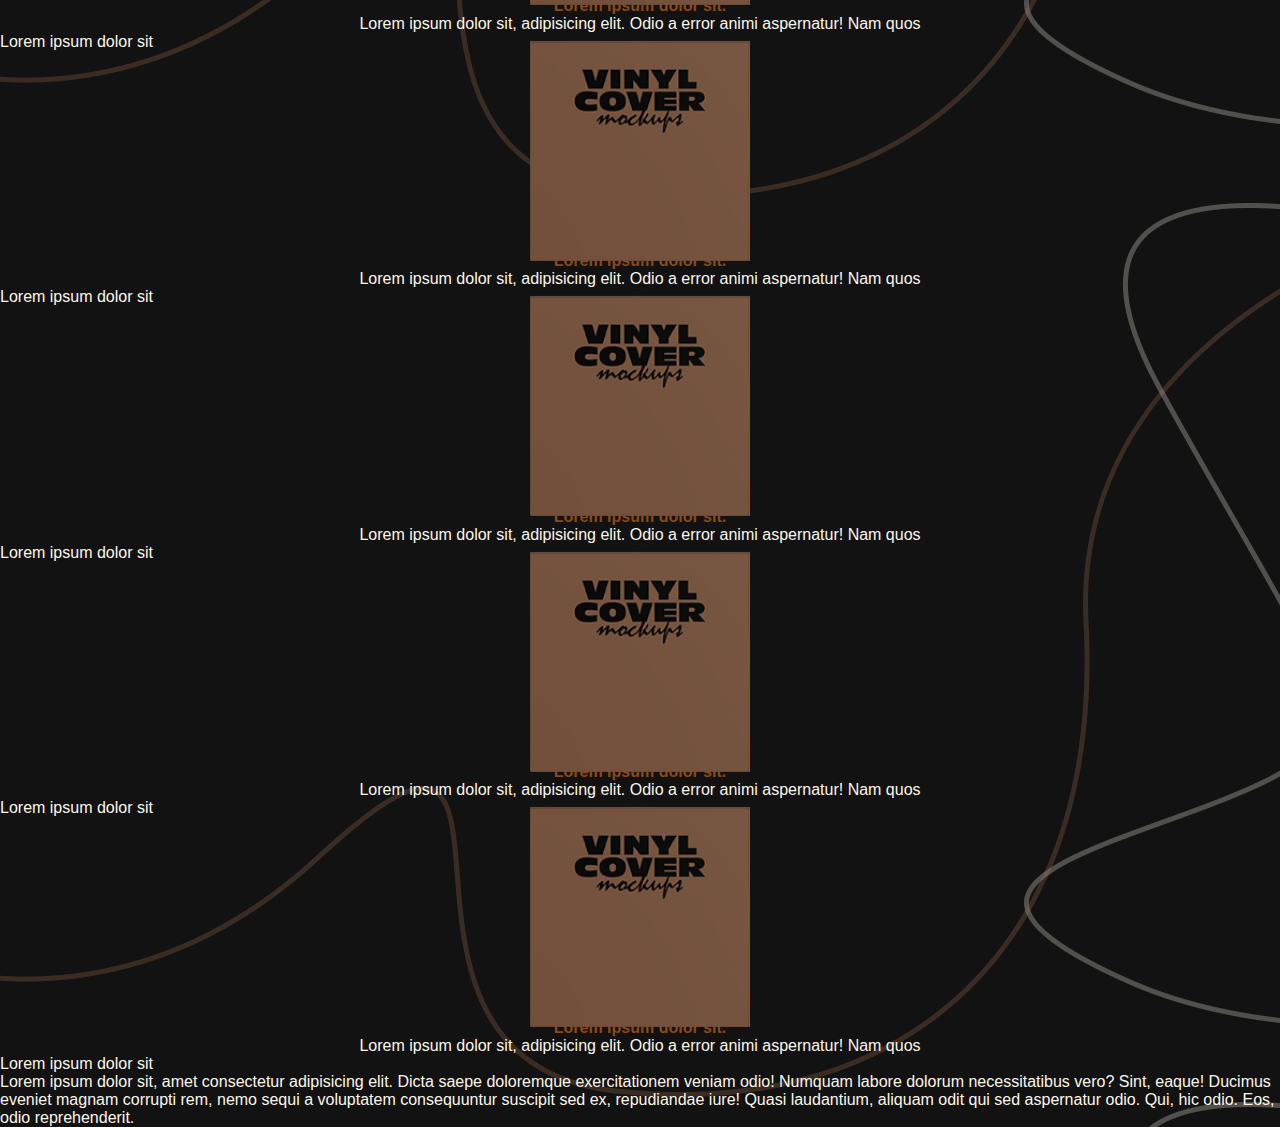
<file: music.html>
<!DOCTYPE html>
<html lang="es">

<head>
  <meta charset="UTF-8">
  <meta http-equiv="X-UA-Compatible" content="IE=edge">
  <meta name="viewport" content="width=device-width, initial-scale=1.0">
  <!-- meta -->
  <meta property="og:image" content="img/banner.png" />
  <meta name="description" content="Ojos Piel Canela" />


  <!-- font awesome 5.15-->
  <link rel="stylesheet" href="https://cdnjs.cloudflare.com/ajax/libs/font-awesome/5.15.3/css/all.min.css"
    integrity="sha512-iBBXm8fW90+nuLcSKlbmrPcLa0OT92xO1BIsZ+ywDWZCvqsWgccV3gFoRBv0z+8dLJgyAHIhR35VZc2oM/gI1w=="
    crossorigin="anonymous" referrerpolicy="no-referrer" />

  <title>Ojos Piel Canela</title>
  <!-- style -->
  <link rel="stylesheet" href="css/styles.css">
  <link rel="stylesheet" href="css/tabs.css">
  <!-- <link rel="shortcut icon" href="img/favicon.png" type="image/x-icon"> -->
  <!-- bootstrap -->
  <link href="https://cdn.jsdelivr.net/npm/bootstrap@5.0.1/dist/css/bootstrap.min.css" rel="stylesheet"
    integrity="sha384-+0n0xVW2eSR5OomGNYDnhzAbDsOXxcvSN1TPprVMTNDbiYZCxYbOOl7+AMvyTG2x" crossorigin="anonymous">

  <!-- JavaScript Bundle with Popper -->
  <script src="https://cdn.jsdelivr.net/npm/bootstrap@5.0.2/dist/js/bootstrap.bundle.min.js"
    integrity="sha384-MrcW6ZMFYlzcLA8Nl+NtUVF0sA7MsXsP1UyJoMp4YLEuNSfAP+JcXn/tWtIaxVXM" crossorigin="anonymous">
  </script>
</head>

<body>
  <header>
    <!-- INICIO     DE MENU -->

    <nav class="" id="main-menu">

      <div class="logo">
        <a href="index.html"></a>
      </div>


      <div class="burger-menu" id="burger_menu">
        <a href="#menu-movil">
          <i class="fas fa-bars"></i>
        </a>
      </div>
    </nav>

    <!-- FIN MENU -->


    <!-- MENU MOVIL -->
    <div class="menu-movil" id="menu_movil">
      <ul>
          <a href="index.html">
              <li>INICIO</li>
          </a>
          <a href="music.html">
              <li>MÚSICA</li>
          </a>
          <a href="videos.html">
              <li>VIDEOS</li>
          </a>
          <a href="colaboracion.html">
              <li>COLABORACIÓN</li>
          </a>
          <a href="contacto.html">
              <li>CONTACTO</li>
          </a>
      </ul>

  </div>
    <!-- FIN MENU MOVIL -->
  </header>

  <main>
    <section id="music-back">
      <div class="my-5 d-flex justify-content-center">
        <h2 class="text-white">
          Music
        </h2>
      </div>
      <div class="container">
        <div class="row">
          <div class="col-lg-12 d-flex flex-wrap justify-content-around">
            <div class="col-lg-3 card my-5">

              <a href="disco-1.html" class="card-img card-img-music">
                <img src="img/dico-portada-vinil.png" alt="" class="img-1">
                <img src="img/disco-vinil.png" alt="" class="img-2">
              </a>
              <div class="card-body">
                <h4>Lorem ipsum dolor sit.</h4>
                <p class="text-white">Lorem ipsum dolor sit, adipisicing elit. Odio a error animi aspernatur! Nam quos
                </p>
              </div>
              <div class="card-footer text-white">
                <a href="">
                  <i class="fab fa-spotify"></i> Lorem ipsum dolor sit
                </a>
              </div>
            </div>


            <div class="col-lg-3 card my-5">

              <div class="card-img card-img-music">
                <img src="img/dico-portada-vinil.png" alt="" class="img-1">
                <img src="img/disco-vinil.png" alt="" class="img-2">
              </div>
              <div class="card-body">
                <h4>Lorem ipsum dolor sit.</h4>
                <p class="text-white">Lorem ipsum dolor sit, adipisicing elit. Odio a error animi aspernatur! Nam quos
                </p>
              </div>
              <div class="card-footer text-white">
                <i class="fab fa-spotify"></i> Lorem ipsum dolor sit
              </div>
            </div>

            <div class="col-lg-3 card my-5">

              <div class="card-img card-img-music">
                <img src="img/dico-portada-vinil.png" alt="" class="img-1">
                <img src="img/disco-vinil.png" alt="" class="img-2">
              </div>
              <div class="card-body">
                <h4>Lorem ipsum dolor sit.</h4>
                <p class="text-white">Lorem ipsum dolor sit, adipisicing elit. Odio a error animi aspernatur! Nam quos
                </p>
              </div>
              <div class="card-footer text-white">
                <i class="fab fa-spotify"></i> Lorem ipsum dolor sit
              </div>
            </div>
          </div>

          <div class="col-lg-12 d-flex flex-wrap justify-content-around">
            <div class="col-lg-3 card my-5">

              <div class="card-img card-img-music">
                <img src="img/dico-portada-vinil.png" alt="" class="img-1">
                <img src="img/disco-vinil.png" alt="" class="img-2">
              </div>
              <div class="card-body">
                <h4>Lorem ipsum dolor sit.</h4>
                <p class="text-white">Lorem ipsum dolor sit, adipisicing elit. Odio a error animi aspernatur! Nam quos
                </p>
              </div>
              <div class="card-footer text-white">
                <i class="fab fa-spotify"></i> Lorem ipsum dolor sit
              </div>
            </div>


            <div class="col-lg-3 card my-5">

              <div class="card-img card-img-music">
                <img src="img/dico-portada-vinil.png" alt="" class="img-1">
                <img src="img/disco-vinil.png" alt="" class="img-2">
              </div>
              <div class="card-body">
                <h4>Lorem ipsum dolor sit.</h4>
                <p class="text-white">Lorem ipsum dolor sit, adipisicing elit. Odio a error animi aspernatur! Nam quos
                </p>
              </div>
              <div class="card-footer text-white">
                <i class="fab fa-spotify"></i> Lorem ipsum dolor sit
              </div>
            </div>

            <div class="col-lg-3 card my-5">

              <div class="card-img card-img-music">
                <img src="img/dico-portada-vinil.png" alt="" class="img-1">
                <img src="img/disco-vinil.png" alt="" class="img-2">
              </div>
              <div class="card-body">
                <h4>Lorem ipsum dolor sit.</h4>
                <p class="text-white">Lorem ipsum dolor sit, adipisicing elit. Odio a error animi aspernatur! Nam quos
                </p>
              </div>
              <div class="card-footer text-white">
                <i class="fab fa-spotify"></i> Lorem ipsum dolor sit
              </div>
            </div>
          </div>
        </div>
      </div>
      <div class="container">
        <div class="row">
          <div class="col-lg-12 text-center my-5">
            <p class="text-white">Lorem ipsum dolor sit, amet consectetur adipisicing elit. Dicta saepe doloremque exercitationem veniam
              odio! Numquam labore dolorum necessitatibus vero? Sint, eaque! Ducimus eveniet magnam corrupti rem, nemo
              sequi a voluptatem consequuntur suscipit sed ex, repudiandae iure! Quasi laudantium, aliquam odit qui sed
              aspernatur odio. Qui, hic odio. Eos, odio reprehenderit.</p>
          </div>
        </div>
      </div>
    </section>

  </main>


  <!-- bootstrap -->
  <script src="https://code.jquery.com/jquery-3.4.1.slim.min.js"
    integrity="sha384-J6qa4849blE2+poT4WnyKhv5vZF5SrPo0iEjwBvKU7imGFAV0wwj1yYfoRSJoZ+n" crossorigin="anonymous">
  </script>
  <script src="https://cdn.jsdelivr.net/npm/popper.js@1.16.0/dist/umd/popper.min.js"
    integrity="sha384-Q6E9RHvbIyZFJoft+2mJbHaEWldlvI9IOYy5n3zV9zzTtmI3UksdQRVvoxMfooAo" crossorigin="anonymous">
  </script>
  <script src="https://stackpath.bootstrapcdn.com/bootstrap/4.4.1/js/bootstrap.min.js"
    integrity="sha384-wfSDF2E50Y2D1uUdj0O3uMBJnjuUD4Ih7YwaYd1iqfktj0Uod8GCExl3Og8ifwB6" crossorigin="anonymous">
  </script>
  <!-- bootstrap -->

  <!-- JSON -->
  <script src="js/app.js"></script>
  <script src="js/tabs.js"></script>
  <script src="js/plataformas.js"></script>
  <script src="js/especiales.js"></script>
  <script src="js/maLigera.js"></script>
  <script src="js/main.js"></script>


</body>

</html>
</file>
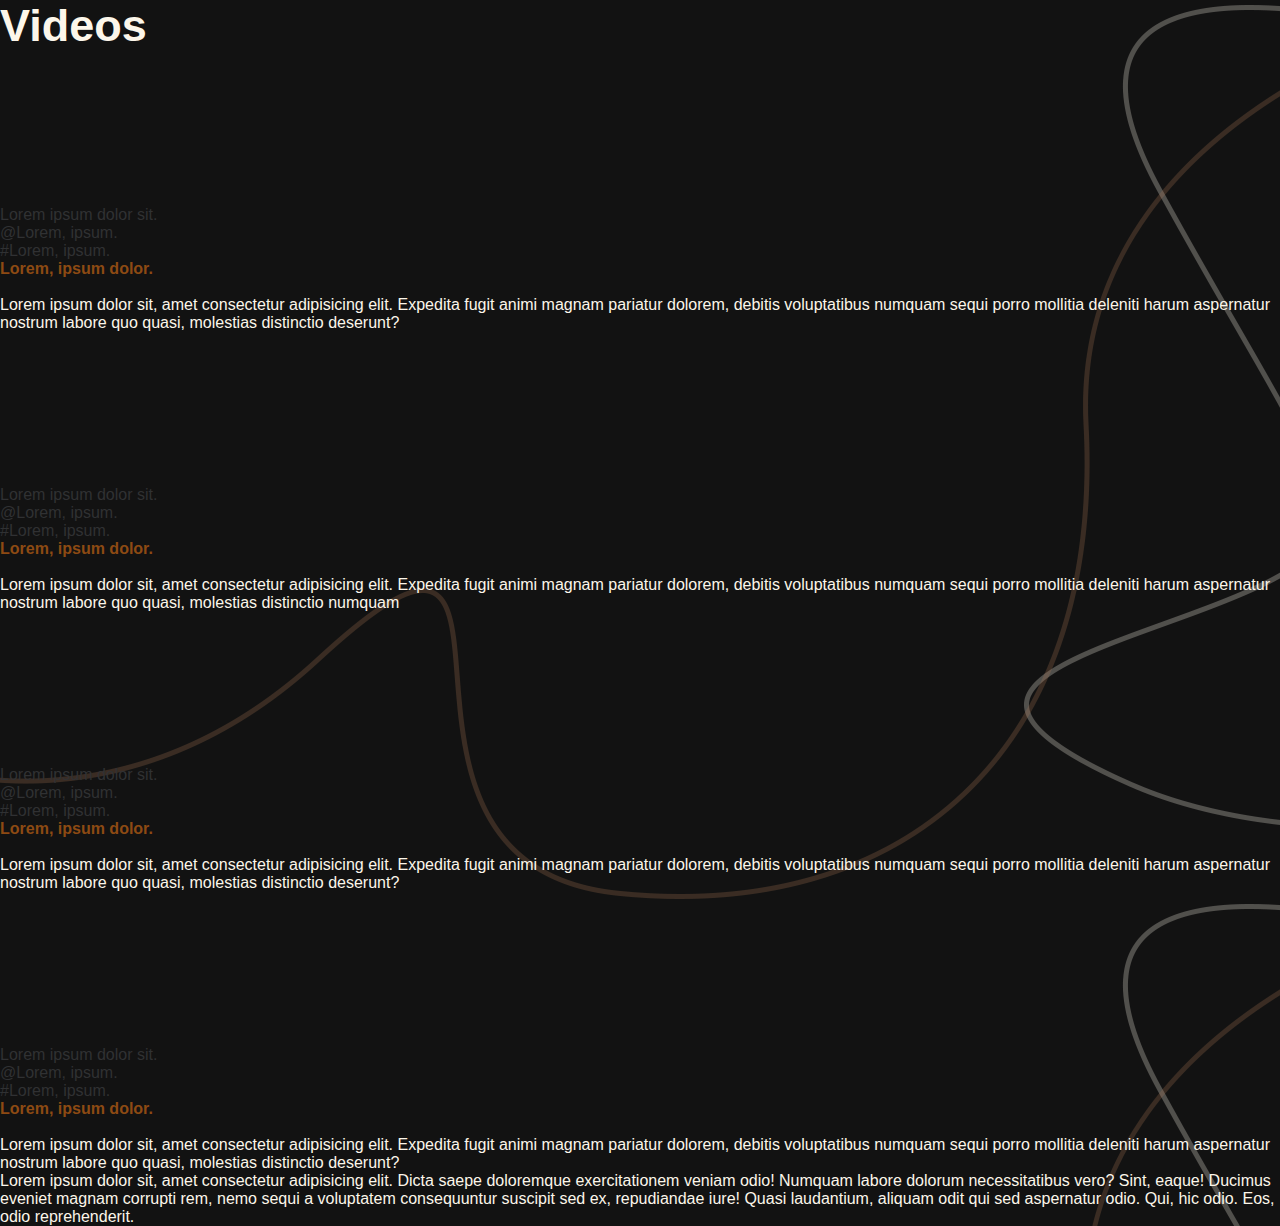
<file: videos.html>
<!DOCTYPE html>
<html lang="es">

<head>
  <meta charset="UTF-8">
  <meta http-equiv="X-UA-Compatible" content="IE=edge">
  <meta name="viewport" content="width=device-width, initial-scale=1.0">
  <!-- meta -->
  <meta property="og:image" content="img/banner.png" />
  <meta name="description" content="Ojos Piel Canela" />


  <!-- font awesome 5.15-->
  <link rel="stylesheet" href="https://cdnjs.cloudflare.com/ajax/libs/font-awesome/5.15.3/css/all.min.css"
    integrity="sha512-iBBXm8fW90+nuLcSKlbmrPcLa0OT92xO1BIsZ+ywDWZCvqsWgccV3gFoRBv0z+8dLJgyAHIhR35VZc2oM/gI1w=="
    crossorigin="anonymous" referrerpolicy="no-referrer" />

  <title>Ojos Piel Canela</title>
  <!-- style -->
  <link rel="stylesheet" href="css/styles.css">
  <link rel="stylesheet" href="css/tabs.css">
  <!-- <link rel="shortcut icon" href="img/favicon.png" type="image/x-icon"> -->
  <!-- bootstrap -->
  <link href="https://cdn.jsdelivr.net/npm/bootstrap@5.0.1/dist/css/bootstrap.min.css" rel="stylesheet"
    integrity="sha384-+0n0xVW2eSR5OomGNYDnhzAbDsOXxcvSN1TPprVMTNDbiYZCxYbOOl7+AMvyTG2x" crossorigin="anonymous">

  <!-- JavaScript Bundle with Popper -->
  <script src="https://cdn.jsdelivr.net/npm/bootstrap@5.0.2/dist/js/bootstrap.bundle.min.js"
    integrity="sha384-MrcW6ZMFYlzcLA8Nl+NtUVF0sA7MsXsP1UyJoMp4YLEuNSfAP+JcXn/tWtIaxVXM" crossorigin="anonymous">
  </script>
</head>

<body>
  <header>
    <!-- INICIO     DE MENU -->

    <nav class="" id="main-menu">

      <div class="logo">
        <a href="index.html"></a>
      </div>
      <div class="burger-menu" id="burger_menu">
        <a href="#menu-movil">
          <i class="fas fa-bars"></i>
        </a>
      </div>
    </nav>

    <!-- FIN MENU -->


    <!-- MENU MOVIL -->
    <div class="menu-movil" id="menu_movil">
      <ul>
          <a href="index.html">
              <li>INICIO</li>
          </a>
          <a href="music.html">
              <li>MÚSICA</li>
          </a>
          <a href="videos.html">
              <li>VIDEOS</li>
          </a>
          <a href="colaboracion.html">
              <li>COLABORACIÓN</li>
          </a>
          <a href="contacto.html">
              <li>CONTACTO</li>
          </a>
      </ul>

  </div>
    <!-- FIN MENU MOVIL -->
  </header>

  <main>
    <section id="music-back">
      <div class="my-5 d-flex justify-content-center">
        <h2 class="text-white">
          Videos
        </h2>
      </div>
      <div class="container">
        <div class="row">
          <div class="col-lg-12 d-flex flex-wrap justify-content-center">
            <div class="col-lg-6 col-ls-12 my-5 d-flex flex-wrap justify-content-center">
              <div class="col-lg-6">
                <div class="col-12">
                  <div class="card">
                    <iframe width="100%" height="auto" src="https://www.youtube.com/embed/CMyu2H56DBk"
                      title="YouTube video player" frameborder="0"
                      allow="accelerometer; autoplay; clipboard-write; encrypted-media; gyroscope; picture-in-picture"
                      allowfullscreen></iframe>
                  </div>
                  <div class="col-12">
                    <ul class="list-group my-4">
                      <li class="my-1">
                        <i class="fab fa-facebook-f text-white"></i>
                        <a href="">Lorem ipsum dolor sit.</a>
                      </li>
                      <li class="my-1">
                        <i class="fab fa-instagram text-white"></i>
                        <a href="">@Lorem, ipsum.</a>
                      </li>
                      <li class="my-1">
                        <i class="fab fa-twitter text-white"></i>
                        <a href="">#Lorem, ipsum.</a>
                      </li>
                    </ul>
                  </div>
                </div>
              </div>
              <div class="col-lg-6">
                <div class="row m-3">
                  <h5>Lorem, ipsum dolor.</h5>
                  <br>
                  <p class="text-white">
                    Lorem ipsum dolor sit, amet consectetur adipisicing elit. Expedita fugit animi magnam pariatur
                    dolorem, debitis voluptatibus numquam sequi porro mollitia deleniti harum aspernatur nostrum labore
                    quo quasi, molestias distinctio deserunt?

                  </p>
                </div>
              </div>
            </div>


            <div class="col-lg-6 col-ms-12 justify-content-center my-5 d-flex flex-wrap">
              <div class="col-lg-6">
                <div class="col-12">
                  <div class="card">
                    <iframe width="100%" height="auto" src="https://www.youtube.com/embed/c1pfwZv450w"
                      title="YouTube video player" frameborder="0"
                      allow="accelerometer; autoplay; clipboard-write; encrypted-media; gyroscope; picture-in-picture"
                      allowfullscreen></iframe>
                  </div>
                  <div class="col-12">
                    <ul class="list-group my-4">
                      <li class="my-1">
                        <i class="fab fa-facebook-f text-white"></i>
                        <a href="">Lorem ipsum dolor sit.</a>
                      </li>
                      <li class="my-1">
                        <i class="fab fa-instagram text-white"></i>
                        <a href="">@Lorem, ipsum.</a>
                      </li>
                      <li class="my-1">
                        <i class="fab fa-twitter text-white"></i>
                        <a href="">#Lorem, ipsum.</a>
                      </li>
                    </ul>
                  </div>
                </div>
              </div>
              <div class="col-lg-6">
                <div class="row m-3">
                  <h5>Lorem, ipsum dolor.</h5>
                  <br>
                  <p class="text-white">
                    Lorem ipsum dolor sit, amet consectetur adipisicing elit. Expedita fugit animi magnam pariatur
                    dolorem, debitis voluptatibus numquam sequi porro mollitia deleniti harum aspernatur nostrum labore
                    quo quasi, molestias distinctio numquam

                  </p>
                </div>
              </div>
            </div>
            <div class="col-lg-6 col-ms-12 justify-content-center my-5 d-flex flex-wrap">
              <div class="col-lg-6">
                <div class="col-12">
                  <div class="card">
                    <iframe width="100%" height="auto" src="https://www.youtube.com/embed/c1pfwZv450w"
                      title="YouTube video player" frameborder="0"
                      allow="accelerometer; autoplay; clipboard-write; encrypted-media; gyroscope; picture-in-picture"
                      allowfullscreen></iframe>
                  </div>
                  <div class="col-12">
                    <ul class="list-group my-4">
                      <li class="my-1">
                        <i class="fab fa-facebook-f text-white"></i>
                        <a href="">Lorem ipsum dolor sit.</a>
                      </li>
                      <li class="my-1">
                        <i class="fab fa-instagram text-white"></i>
                        <a href="">@Lorem, ipsum.</a>
                      </li>
                      <li class="my-1">
                        <i class="fab fa-twitter text-white"></i>
                        <a href="">#Lorem, ipsum.</a>
                      </li>
                    </ul>
                  </div>
                </div>
              </div>

              <div class="col-lg-6">
                <div class="row m-3">
                  <h5>Lorem, ipsum dolor.</h5>
                  <br>
                  <p class="text-white">
                    Lorem ipsum dolor sit, amet consectetur adipisicing elit. Expedita fugit animi magnam pariatur
                    dolorem, debitis voluptatibus numquam sequi porro mollitia deleniti harum aspernatur nostrum labore
                    quo quasi, molestias distinctio deserunt?
                  </p>

                </div>
              </div>
            </div>
            <div class="col-lg-6 col-ms-12 justify-content-center my-5 d-flex flex-wrap">
              <div class="col-lg-6">
                <div class="col-12">
                  <div class="card">
                    <iframe width="100%" height="auto" src="https://www.youtube.com/embed/c1pfwZv450w"
                      title="YouTube video player" frameborder="0"
                      allow="accelerometer; autoplay; clipboard-write; encrypted-media; gyroscope; picture-in-picture"
                      allowfullscreen></iframe>
                  </div>
                  <div class="col-12">
                    <ul class="list-group my-4">
                      <li class="my-1">
                        <i class="fab fa-facebook-f text-white"></i>
                        <a href="">Lorem ipsum dolor sit.</a>
                      </li>
                      <li class="my-1">
                        <i class="fab fa-instagram text-white"></i>
                        <a href="">@Lorem, ipsum.</a>
                      </li>
                      <li class="my-1">
                        <i class="fab fa-twitter text-white"></i>
                        <a href="">#Lorem, ipsum.</a>
                      </li>
                    </ul>
                  </div>
                </div>
              </div>
              <div class="col-lg-6">
                <div class="row m-3">
                  <h5>Lorem, ipsum dolor.</h5>
                  <br>
                  <p class="text-white">
                    Lorem ipsum dolor sit, amet consectetur adipisicing elit. Expedita fugit animi magnam pariatur
                    dolorem, debitis voluptatibus numquam sequi porro mollitia deleniti harum aspernatur nostrum labore
                    quo quasi, molestias distinctio deserunt?

                  </p>
                </div>
              </div>
            </div>
          </div>


        </div>
      </div>
      <div class="container">
        <div class="row">
          <div class="col-lg-12 text-center my-5">
            <p class="text-white">Lorem ipsum dolor sit, amet consectetur adipisicing elit. Dicta saepe doloremque
              exercitationem veniam
              odio! Numquam labore dolorum necessitatibus vero? Sint, eaque! Ducimus eveniet magnam corrupti rem, nemo
              sequi a voluptatem consequuntur suscipit sed ex, repudiandae iure! Quasi laudantium, aliquam odit qui sed
              aspernatur odio. Qui, hic odio. Eos, odio reprehenderit.</p>
          </div>
        </div>
      </div>
    </section>

  </main>


  <!-- bootstrap -->
  <script src="https://code.jquery.com/jquery-3.4.1.slim.min.js"
    integrity="sha384-J6qa4849blE2+poT4WnyKhv5vZF5SrPo0iEjwBvKU7imGFAV0wwj1yYfoRSJoZ+n" crossorigin="anonymous">
  </script>
  <script src="https://cdn.jsdelivr.net/npm/popper.js@1.16.0/dist/umd/popper.min.js"
    integrity="sha384-Q6E9RHvbIyZFJoft+2mJbHaEWldlvI9IOYy5n3zV9zzTtmI3UksdQRVvoxMfooAo" crossorigin="anonymous">
  </script>
  <script src="https://stackpath.bootstrapcdn.com/bootstrap/4.4.1/js/bootstrap.min.js"
    integrity="sha384-wfSDF2E50Y2D1uUdj0O3uMBJnjuUD4Ih7YwaYd1iqfktj0Uod8GCExl3Og8ifwB6" crossorigin="anonymous">
  </script>
  <!-- bootstrap -->

  <!-- JSON -->
  <script src="js/app.js"></script>
  <script src="js/tabs.js"></script>
  <script src="js/plataformas.js"></script>
  <script src="js/especiales.js"></script>
  <script src="js/maLigera.js"></script>
  <script src="js/main.js"></script>


</body>

</html>
</file>
<file: css/styles.css>
@import url("https://fonts.googleapis.com/css2?family=Playfair+Display:ital,wght@0,400;0,500;0,700;0,800;0,900;1,400;1,700;1,800;1,900&display=swap");
@font-face {
  font-family: BitleyAnthem;
  src: url("../BitleyAnthem.ttf") format("truetype");
}

* {
  left: 0;
  top: 0;
  font-size: 16px;
  -webkit-box-sizing: border-box;
          box-sizing: border-box;
  padding: 0;
  margin: 0;
  font-family: "Montserrat", sans-serif;
}

html {
  width: 100%;
  height: auto;
}

body {
  background: #121212 !important;
}

a {
  text-decoration: none !important;
}

.card:hover {
  -webkit-box-shadow: 0px 3px 6px 2px rgba(18, 18, 18, 0.082);
          box-shadow: 0px 3px 6px 2px rgba(18, 18, 18, 0.082);
}

.btn-success {
  background: #0c990c !important;
}

.btn-success:hover {
  background: #075c07 !important;
}

.btn-info {
  border: none !important;
  background: #fff !important;
  color: #8d4a13 !important;
  transition: .3s ease-in;
  -webkit-transition: .3s ease-in;
  -o-transition: .3s ease-in;
  font-weight: 600 !important;
}

.btn-info a {
  text-decoration: none;
}

.btn-info:hover {
  background: #ff5b19 !important;
  color: #fff !important;
  transition: .3s ease-in;
  text-decoration: none !important;
  -webkit-transition: .3s ease-in;
  -o-transition: .3s ease-in;
}

.btn-contacto {
  background: #ff5b19 !important;
  color: #fff !important;
  transition: .3s ease-in;
  -webkit-transition: .3s ease-in;
  -o-transition: .3s ease-in;
}

.btn-contacto:hover {
  background: none !important;
  border: 2px solid #ff5b19 !important;
  color: #ff5b19 !important;
}

img {
  width: 100%;
  height: auto;
}

h1,
h2,
h3,
h4,
h5,
h6 {
  color: #8d4a13;
}

.title-gral {
  font-size: 2.5rem !important;
}

.text-white {
  color: #fcf6ea;
}

h1 {
  font-size: 55px !important;
  font-weight: bold !important;
}

h2 {
  font-size: 45px;
  font-weight: bold !important;
}

header nav {
  width: 100%;
  height: 80px;
  display: -webkit-box;
  display: -ms-flexbox;
  display: flex;
  -webkit-box-align: center;
      -ms-flex-align: center;
          align-items: center;
  z-index: 99;
  position: fixed;
  -webkit-box-pack: justify;
      -ms-flex-pack: justify;
          justify-content: space-between;
  padding: 0px 40px;
}

header nav .logo {
  display: -webkit-box;
  display: -ms-flexbox;
  display: flex;
  -webkit-box-align: center;
      -ms-flex-align: center;
          align-items: center;
  -webkit-box-pack: center;
      -ms-flex-pack: center;
          justify-content: center;
  width: 100px;
}

header nav .logo a {
  width: 100px;
}

header nav .logo a img {
  width: 100%;
  height: auto;
}

header nav .menu {
  display: -webkit-box;
  display: -ms-flexbox;
  display: flex;
  -ms-flex-wrap: wrap;
      flex-wrap: wrap;
  height: 80px;
  -webkit-box-align: center;
      -ms-flex-align: center;
          align-items: center;
}

header nav .menu a {
  height: 80px;
  width: 110px;
  -webkit-box-pack: center;
      -ms-flex-pack: center;
          justify-content: center;
  display: -webkit-box;
  display: -ms-flexbox;
  display: flex;
  -webkit-box-align: center;
      -ms-flex-align: center;
          align-items: center;
  text-decoration: none;
  color: #fff !important;
  text-decoration: none !important;
  transition: .3s ease-in;
  -webkit-transition: .3s ease-in;
  -o-transition: .3s ease-in;
}

header nav .menu a li {
  list-style: none;
  color: #fff !important;
}

header nav .menu a.active {
  border-bottom: 5px solid #ff5b19;
}

header nav .menu a:hover {
  background: #ff5b19;
  transition: .3s ease-in;
  -webkit-transition: .3s ease-in;
  -o-transition: .3s ease-in;
}

header nav .redes {
  width: 120px;
  height: 80px;
}

header nav .redes ul {
  height: 80px;
  display: -webkit-box;
  display: -ms-flexbox;
  display: flex;
  -webkit-box-align: center;
      -ms-flex-align: center;
          align-items: center;
  -webkit-box-pack: justify;
      -ms-flex-pack: justify;
          justify-content: space-between;
}

header nav .redes ul li {
  list-style: none;
}

header nav .redes ul li a {
  text-decoration: none;
}

header nav .redes ul li a i {
  font-size: 30px;
  color: #fff;
  transition: .3s ease-in;
  -webkit-transition: .3s ease-in;
  -o-transition: .3s ease-in;
}

header nav .redes ul li a i:hover {
  color: #ff5b19 !important;
  transition: .3s ease-in;
  -webkit-transition: .3s ease-in;
  -o-transition: .3s ease-in;
}

header nav .burger-menu {
  z-index: 9999;
  transition: all .3s ease-in;
  -webkit-transition: all .3s ease-in;
  -o-transition: all .3s ease-in;
}

header nav .burger-menu a i {
  color: #fff;
  font-size: 30px;
  -webkit-transform: rotate(180deg);
          transform: rotate(180deg);
  transition: all .3s ease-in;
  -webkit-transition: all .3s ease-in;
  -o-transition: all .3s ease-in;
}

header .menu-movil {
  width: 100%;
  height: 100%;
  position: absolute;
  /* fallback for old browsers */
  background: #3d241f;
  /* Chrome 10-25, Safari 5.1-6 */
  /* W3C, IE 10+/ Edge, Firefox 16+, Chrome 26+, Opera 12+, Safari 7+ */
  z-index: 9;
  display: -webkit-box;
  display: -ms-flexbox;
  display: flex;
  -webkit-box-align: center;
      -ms-flex-align: center;
          align-items: center;
  -webkit-box-pack: center;
      -ms-flex-pack: center;
          justify-content: center;
  -webkit-box-orient: vertical;
  -webkit-box-direction: normal;
      -ms-flex-direction: column;
          flex-direction: column;
  transition: all .3s ease-in;
  -webkit-transition: all .3s ease-in;
  -o-transition: all .3s ease-in;
  position: fixed;
  -webkit-clip-path: circle(0% at 0 0);
          clip-path: circle(0% at 0 0);
  text-align: center;
}

header .menu-movil ul a {
  text-decoration: none;
}

header .menu-movil ul a li {
  color: #fff;
  margin: 30px 0;
  list-style: none;
  font-size: 28px;
  font-weight: 700;
  transition: all .1s ease-in;
  -webkit-transition: all .1s ease-in;
  -o-transition: all .1s ease-in;
}

header .menu-movil ul a li:hover {
  transition: all .1s ease-in;
  -webkit-transition: all .1s ease-in;
  -o-transition: all .1s ease-in;
  color: #c66a2b;
}

header .menu-movil ul a.inactivo-temporal {
  color: #3f3f3f;
  cursor: context-menu;
}

header .menu-movil.active {
  -webkit-clip-path: circle(150% at 0 0);
          clip-path: circle(150% at 0 0);
  transition: all .3s ease-in;
  -webkit-transition: all .3s ease-in;
  -o-transition: all .3s ease-in;
}

main {
  width: 100%;
}

main .portada {
  width: 100%;
  height: 100vh;
  background-image: url(../img/banner.png);
  background-repeat: no-repeat;
  background-size: cover;
  background-color: #ffb700;
}

main .portada .person-img {
  background-image: url(../img/constructor-2.png);
  position: relative;
  background-position: 85% 30px;
  background-repeat: no-repeat;
  background-size: contain;
  margin-left: auto;
  width: 100%;
  height: 100%;
  -webkit-box-pack: end;
      -ms-flex-pack: end;
          justify-content: flex-end;
}

main .portada-general {
  width: 100%;
  height: 100vh;
  max-height: 300px;
  background-image: url(../img/banner3.jpg);
  background-position-y: center center;
  background-repeat: no-repeat;
  background-size: cover;
  background-color: #ffb700;
}

main .titulo {
  position: absolute;
  top: 50%;
  left: 50%;
  -webkit-transform: translate(-50%, -50%);
          transform: translate(-50%, -50%);
  display: -webkit-box;
  display: -ms-flexbox;
  display: flex;
  text-align: center;
  -webkit-box-orient: vertical;
  -webkit-box-direction: normal;
      -ms-flex-direction: column;
          flex-direction: column;
  -webkit-box-pack: center;
      -ms-flex-pack: center;
          justify-content: center;
}

main .titulo h1 {
  color: #522e0e;
  font-family: BitleyAnthem;
  font-size: 8rem !important;
  font-weight: normal !important;
  line-height: 50px;
}

main .titulo h1 span {
  font-size: 125px;
  font-family: 'Playfair Display', serif;
  font-weight: 400;
  color: #8d4a13;
}

main .titulo p {
  margin-top: 30px;
  color: #fff;
  font-size: 14px;
}

main .titulo h2 {
  color: #fff !important;
  font-size: 35px;
}

main .titulo .buttons {
  width: 100%;
  display: -webkit-box;
  display: -ms-flexbox;
  display: flex;
  -webkit-box-pack: center;
      -ms-flex-pack: center;
          justify-content: center;
}

main .portada::before {
  content: "";
  position: absolute;
  background: rgba(255, 255, 255, 0.45);
  width: 100%;
  height: 100vh;
}

main #bio_marketing {
  background-image: url(../img/fondo-body.png);
  background-size: cover;
  background-position: center;
  background-repeat: no-repeat;
}

main #bio_marketing .about {
  height: 100vh;
  padding: 40px;
  display: -webkit-box;
  display: -ms-flexbox;
  display: flex;
  -webkit-box-align: center;
      -ms-flex-align: center;
          align-items: center;
}

main #bio_marketing .about h2 {
  color: #8d4a13;
}

main #bio_marketing .about .cont-img {
  width: 70%;
  background: #8d4a13;
}

main #bio_marketing .about .cont-img img {
  width: 100%;
  margin: 20px;
}

main #bio_marketing .about .parrafo p {
  color: #fcf6ea;
}

main #music-back {
  background-image: url("../img/fondo-body.png");
}

main .lista-det {
  list-style: none;
  color: #fff;
}

main .lista-det li:nth-child(2n) {
  color: #8d4a13;
  font-weight: 600;
}

footer {
  background: #3d241f;
}

footer .cont-footer {
  display: -webkit-box;
  display: -ms-flexbox;
  display: flex;
  -ms-flex-wrap: wrap;
      flex-wrap: wrap;
  width: 100%;
  height: auto;
  -webkit-box-align: baseline;
      -ms-flex-align: baseline;
          align-items: baseline;
  -webkit-box-pack: space-evenly;
      -ms-flex-pack: space-evenly;
          justify-content: space-evenly;
}

footer .cont-footer .cont-li {
  width: 250px;
  padding: 25px 0;
}

footer .cont-footer .cont-li p {
  color: #fff;
  font-size: 12px;
  padding-right: 30px;
}

footer .cont-footer .cont-li .logo-footer {
  width: 200px;
  margin-bottom: 30px;
}

footer .cont-footer .cont-li ul {
  padding-left: 0 !important;
}

footer .cont-footer .cont-li ul p {
  font-size: 14px;
  color: #fff;
}

footer .cont-footer .cont-li ul li {
  list-style: none;
  color: #fff;
  font-size: 14px;
}

footer .cont-footer .cont-li ul li a {
  height: 20px;
  text-decoration: none;
  color: #fff;
  font-size: 12px;
  transition: .3s ease-in;
  -webkit-transition: .3s ease-in;
  -o-transition: .3s ease-in;
}

footer .cont-footer .cont-li ul li a img {
  width: 100%;
  height: auto;
}

footer .cont-footer .cont-li ul li a:hover {
  color: #ff5b19;
  border-left: 2px solid #ff5b19;
  padding-left: 10px;
  transition: .3s ease-in;
  -webkit-transition: .3s ease-in;
  -o-transition: .3s ease-in;
}

footer .cont-footer .cont-li .contacto-footer span {
  font-size: 14px;
}

footer .cont-footer .cont-li .contacto-footer span i {
  font-size: 14px;
  margin: 0 10px 0 0;
  color: #ff5b19;
}

footer .cont-footer .cont-li .contacto-footer span a {
  text-decoration: none;
  color: #ff5b19;
}

footer .cont-footer .cont-li .contacto-footer p {
  font-size: 14px;
}

footer .cont-footer .cont-li .contacto-footer p i {
  margin: 0 10px 0 0;
  font-size: 14px;
}

footer .cont-footer .cont-li .footer-nav {
  display: -webkit-box;
  display: -ms-flexbox;
  display: flex;
  -webkit-box-orient: vertical;
  -webkit-box-direction: normal;
      -ms-flex-direction: column;
          flex-direction: column;
}

footer .cont-footer .cont-li .footer-nav ul li {
  list-style: none;
  color: #fff;
  width: 45px;
  height: 45px;
  margin: 10px 10px 10px 0;
}

footer .cont-footer .cont-li .footer-nav ul li a img {
  width: 100%;
  height: auto;
}

footer .copy {
  position: relative;
  width: 100%;
  height: 40px;
  text-align: center;
}

footer .copy p {
  font-size: 14px !important;
}

.card {
  background-color: transparent !important;
}

.modal-card {
  background-image: url(../img/fondo-card.jpg) !important;
  background-position: bottom right !important;
  background-size: cover !important;
  background-repeat: no-repeat !important;
  background: transparent;
}

.card-img-music {
  width: 200px !important;
  position: relative;
  margin: 0 auto;
}

.card-img-music:hover .img-1 {
  margin-left: -60px;
  -webkit-transform: rotate(-15deg);
          transform: rotate(-15deg);
  transition: -3s ease-in;
  -webkit-transition: .3s ease-in;
  -o-transition: .3s ease-in;
}

.card-img-music:hover .img-2 {
  -webkit-transform: rotate(180deg);
          transform: rotate(180deg);
  margin-left: 60px;
  transition: -3s ease-in;
  -webkit-transition: .3s ease-in;
  -o-transition: .3s ease-in;
}

.card-img-music .img-1 {
  position: absolute;
  z-index: 99;
  transition: -3s ease-in;
  -webkit-transition: .3s ease-in;
  -o-transition: .3s ease-in;
}

.card-img-music .img-2 {
  z-index: 0;
  transition: -3s ease-in;
  -webkit-transition: .3s ease-in;
  -o-transition: .3s ease-in;
}

.card-img,
.card-img-top:hover {
  -webkit-transform: scale(1.1);
          transform: scale(1.1);
  -webkit-transition: .3s ease-in;
  transition: .3s ease-in;
}

.card-footer a {
  color: #fcf6ea;
}

.card-footer i {
  color: #81b71a;
}

#items,
#items_ligera,
#items_plataforma,
#items_especiales {
  position: absolute;
  left: 50%;
  top: 50%;
  -webkit-transform: translate(-50%, -50%);
          transform: translate(-50%, -50%);
  z-index: 2;
  width: 70%;
  background: #000;
}

.card-body {
  display: -webkit-box;
  display: -ms-flexbox;
  display: flex;
  -webkit-box-orient: vertical;
  -webkit-box-direction: normal;
      -ms-flex-direction: column;
          flex-direction: column;
  -webkit-box-align: center;
      -ms-flex-align: center;
          align-items: center;
  -webkit-box-pack: center;
      -ms-flex-pack: center;
          justify-content: center;
}

.parrafos {
  display: -webkit-box;
  display: -ms-flexbox;
  display: flex;
  -webkit-box-align: center;
      -ms-flex-align: center;
          align-items: center;
  height: 100%;
  -webkit-box-pack: center;
      -ms-flex-pack: center;
          justify-content: center;
  -webkit-box-orient: vertical;
  -webkit-box-direction: normal;
      -ms-flex-direction: column;
          flex-direction: column;
  -webkit-box-align: start;
      -ms-flex-align: start;
          align-items: flex-start;
}

.parrafos p {
  color: #fff !important;
}

.lista li {
  list-style: none;
  padding: 5px 10px;
  margin: 0 10px;
  border: 2px solid #0f00b1;
  border-radius: 10px;
}

.lista li:hover {
  color: #ff5b19;
  transition: .2s ease-in;
  -webkit-transition: .2s ease-in;
  -o-transition: .2s ease-in;
}

.lista li.active {
  background: #ff5b19;
}

@media screen and (max-width: 1000px) {
  main .titulo {
    top: 50%;
    width: 50%;
  }
  main .titulo h1 {
    font-size: 30px !important;
  }
  main .titulo h1 span {
    font-size: 30px !important;
  }
  main .portada .person-img {
    background-position: 250px 30px;
  }
  header .navbar .lista-menu {
    display: none;
  }
  .cont-text {
    text-align: center;
  }
}

@media screen and (max-width: 972px) {
  main .cont-contact {
    height: auto;
  }
  main .cont-contact .cont-left {
    width: 100%;
  }
}

@media screen and (max-width: 740px) {
  .burger-menu {
    display: block !important;
  }
  .menu {
    display: none !important;
  }
  .redes {
    display: none !important;
  }
}

@media screen and (max-width: 590px) {
  main .portada .person-img {
    display: none;
  }
  main .titulo {
    width: 70%;
    left: 50%;
    -webkit-box-align: center;
        -ms-flex-align: center;
            align-items: center;
    -webkit-box-pack: center;
        -ms-flex-pack: center;
            justify-content: center;
    text-align: center;
  }
  main .titulo .buttons {
    -webkit-box-pack: space-evenly;
        -ms-flex-pack: space-evenly;
            justify-content: space-evenly;
  }
  main .titulo .buttons .btn {
    margin-right: 0 !important;
  }
  footer .cont-footer .cont-li {
    width: 100%;
  }
}

@media screen and (max-width: 500px) {
  .nav-redes {
    display: none !important;
  }
  header .navbar .burger-menu {
    display: block;
    color: #fff;
    cursor: pointer;
  }
  header .navbar .logo.nav-redes {
    display: none !important;
  }
}

@media (max-width: 500px) {
  main .titulo h1 {
    font-size: 4rem !important;
    line-height: 30px;
  }
  main .titulo h1 span {
    font-size: 4rem !important;
  }
}

.cont-contact .cont-left {
  width: 50%;
  position: relative;
  border-radius: 15px;
  display: -webkit-box;
  display: -ms-flexbox;
  display: flex;
  -webkit-box-orient: vertical;
  -webkit-box-direction: normal;
      -ms-flex-direction: column;
          flex-direction: column;
}

.cont-contact .cont-left label {
  color: #8d4a13;
  margin-top: 15px;
}

.cont-contact .cont-left span {
  color: #fff;
  font-weight: bold;
}

.cont-contact .cont-left h2 {
  color: #000;
}

.cont-contact .cont-left .btn-success {
  background: #8d4a13 !important;
  border: none !important;
  color: #000 !important;
}

.cont-contact .cont-right {
  display: -webkit-box;
  display: -ms-flexbox;
  display: flex;
  -webkit-box-align: start;
      -ms-flex-align: start;
          align-items: flex-start;
  -webkit-box-orient: vertical;
  -webkit-box-direction: normal;
      -ms-flex-direction: column;
          flex-direction: column;
  -webkit-box-pack: center;
      -ms-flex-pack: center;
          justify-content: center;
}

.cont-contact .cont-right span {
  font-weight: bold;
  color: #8d4a13;
}

.cont-contact .cont-right h2 {
  color: #8d4a13;
}

.cont-contact .cont-right p {
  color: #fff;
}
/*# sourceMappingURL=styles.css.map */
</file>
<file: css/tabs.css>
* {
  margin: 0;
  padding: 0;
  -webkit-box-sizing: border-box;
  box-sizing: border-box;
}

body {
  font-size: 16px;
  font-family: "Playfair Display", serif;
  color: #303133;
}

.container {
  margin: 0 auto;
}

img {
  vertical-align: top;
  max-width: 100%;
}

a {
  text-decoration: none;
  color: #303133;
  -webkit-transition: 0.3s ease;
  transition: 0.3s ease;
}

a:hover {
  color: fade(#303133, 50%);
}

.titulo-seccion h2 {
  font-size: 3.125rem;
  font-weight: 400;
  line-height: 3.6875rem;
  margin-bottom: 1.125rem;
  font-style: italic;
  letter-spacing: -0.02em;
}

.titulo-seccion p {
  font-size: 1.125rem;
  color: #777;
}

.main {
  margin-top: 5.875rem;
}

.main .menu-platos .container .titulo-seccion h2 {
  text-align: center;
}

.main .menu-platos .container .contenedor-menu {
  margin-top: 2.5rem;
}

.main .menu-platos .container .contenedor-menu .encabezado {
  padding-left: 0;
  font-weight: 600;
  font-family: "Poppins", serif;
  letter-spacing: 0.1em;
  text-transform: uppercase;
  list-style: none;
  display: -webkit-box;
  display: -ms-flexbox;
  display: flex;
  -webkit-box-pack: center;
      -ms-flex-pack: center;
          justify-content: center;
  -ms-flex-wrap: wrap;
      flex-wrap: wrap;
}

.main .menu-platos .container .contenedor-menu .encabezado li {
  display: -webkit-box;
  display: -ms-flexbox;
  display: flex;
  -webkit-box-align: center;
      -ms-flex-align: center;
          align-items: center;
  height: 80px;
  width: 250px;
  -webkit-box-pack: center;
      -ms-flex-pack: center;
          justify-content: center;
}

.main .menu-platos .container .contenedor-menu .encabezado li a {
  font-size: 0.75rem;
  padding: 1.125rem 1.4375rem 1.125rem 1.4375rem;
  display: block;
  cursor: pointer;
  -webkit-transition: all .3s ease;
  transition: all .3s ease;
  border-bottom: 2px solid transparent;
  text-decoration: none;
  color: #121212;
}

.main .menu-platos .container .contenedor-menu .encabezado li a:hover {
  color: #fd5d14;
}

.main .menu-platos .container .contenedor-menu .encabezado li.active {
  color: #fd5d14;
  border-bottom: 4px solid #fd5d14;
}

.main .menu-platos .container .contenido {
  margin: 0 auto;
  margin-top: 2.5rem;
}

.main .menu-platos .container .contenido > div {
  display: none;
  -webkit-transition: all .3s ease;
  transition: all .3s ease;
}

.main .menu-platos .container .contenido .active {
  display: block;
}
/*# sourceMappingURL=tabs.css.map */
</file>
